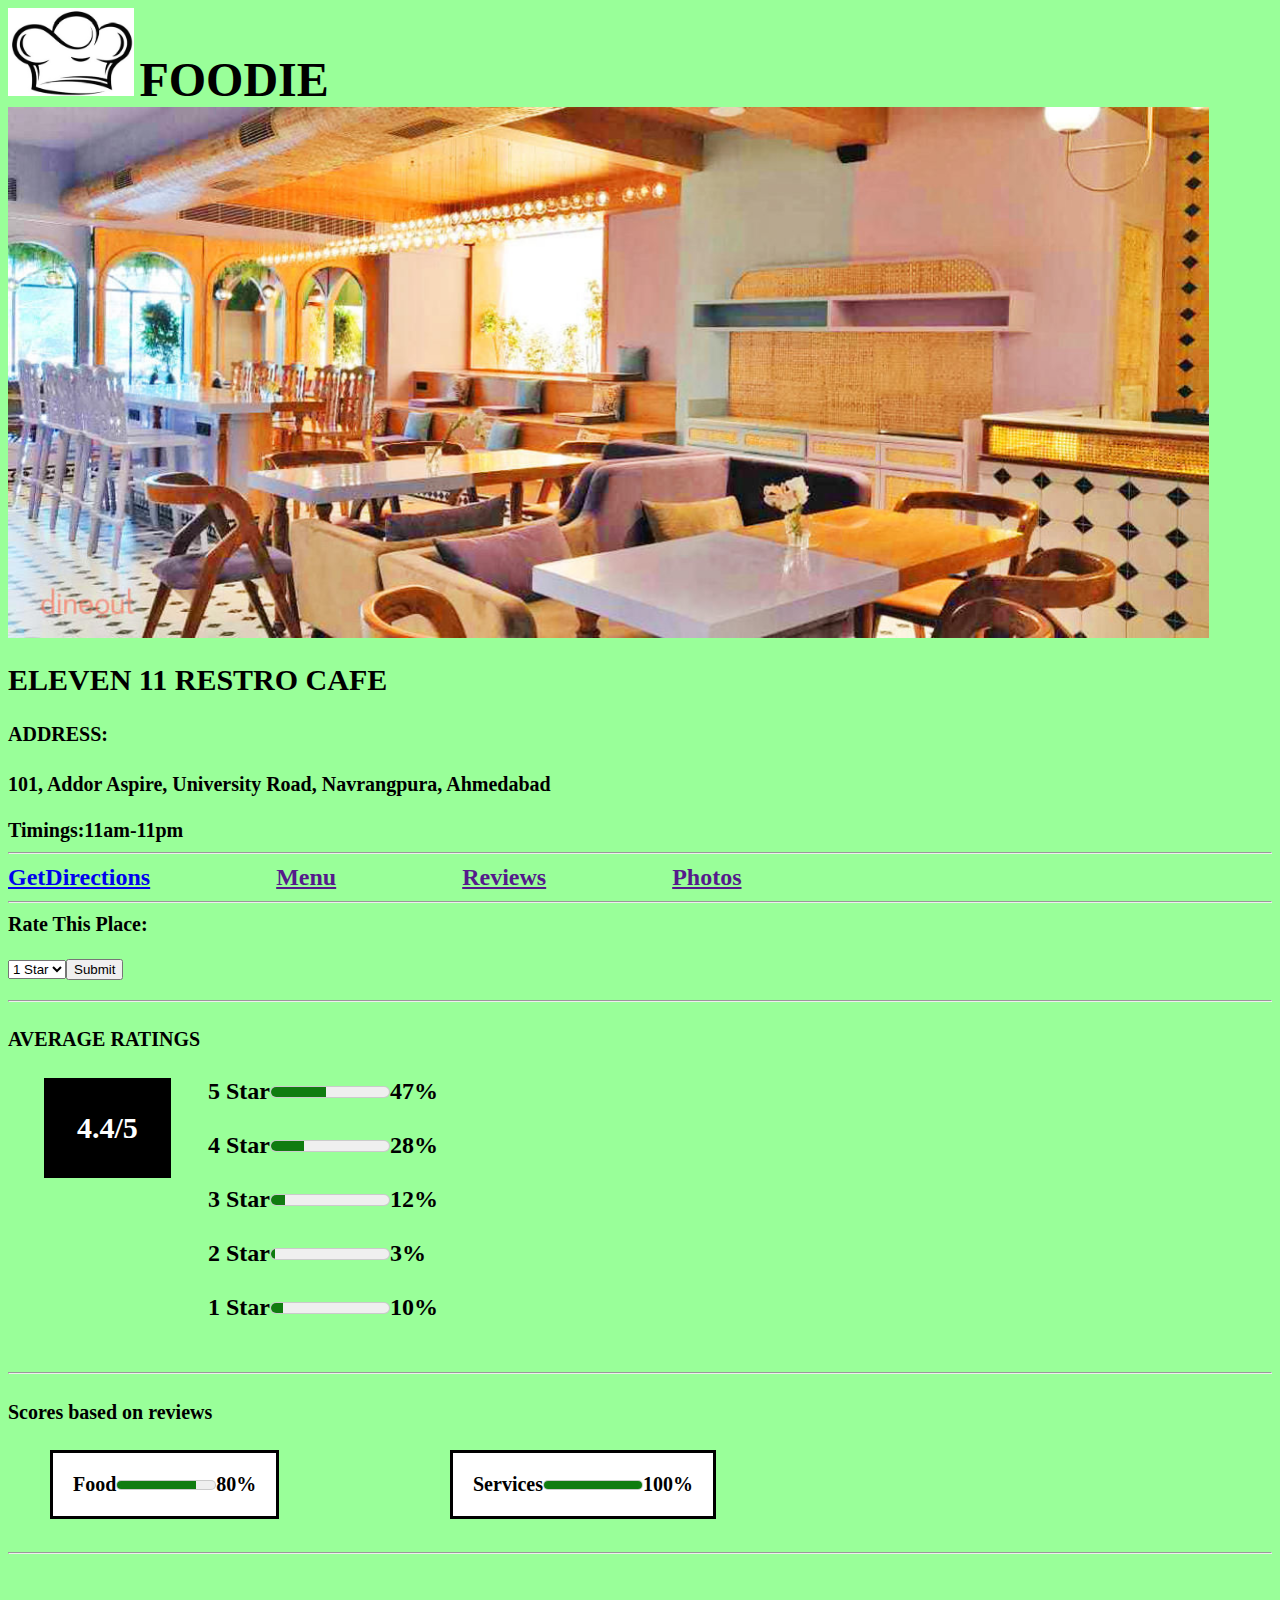
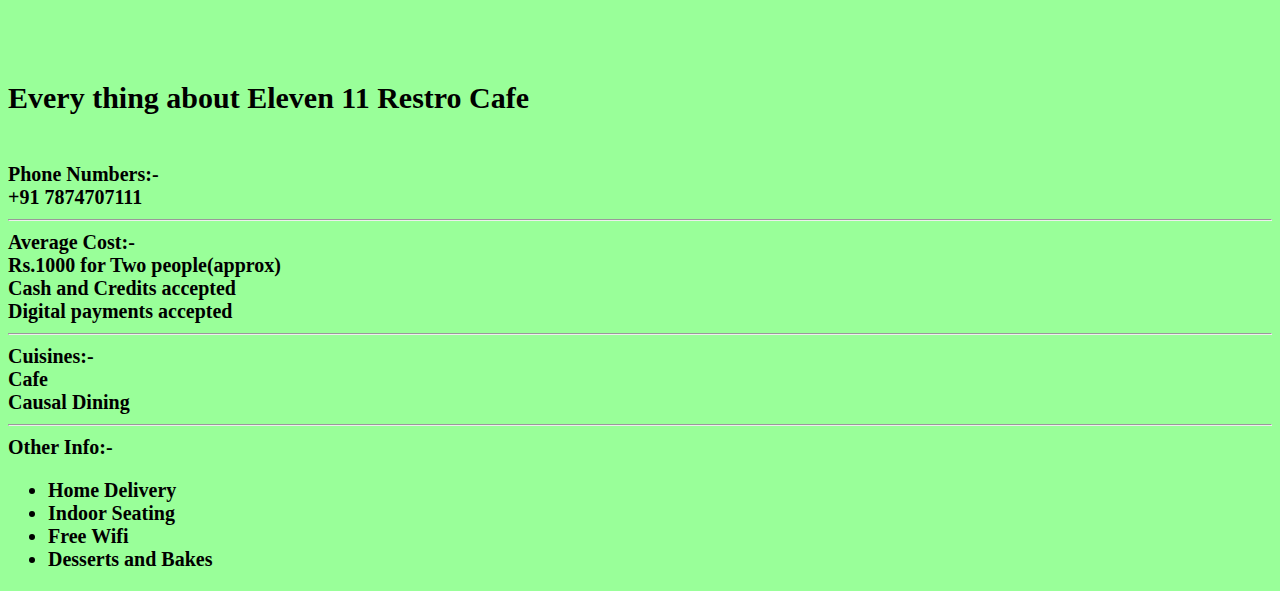
<file: 11restro.html>
<html>

	<head>

		<title>eleven 11 restro</title>
	
		<link rel="stylesheet" href="maincssfile.css">

	</head>

	<body bgcolor="#99FF99">

		<img src="cap.jpg" width="10%" height="10%">
		<font face="cooper" size="24">FOODIE</font>	
		<img src="11.jpg" width="95%" height="60%">							 <font face="cooper"><h2>ELEVEN 11 RESTRO CAFE</h2></font>
		<h4>ADDRESS:</h4>

		101, Addor Aspire, University Road, Navrangpura, Ahmedabad<br><br>
		Timings:11am-11pm<br>
		<hr>
		<nav>
		<a href="https://www.google.com/maps/place/Eleven+11+Restro+cafe/@23.035823,72.5028248,15z/data=!4m5!3m4!1s0x395e9bd487fa6133:0x515cb4c7a542bfb3!8m2!3d23.0386813!4d72.5108231">GetDirections</a>
		<a href="">Menu</a>
		<a href="">Reviews</a>
		<a href="">Photos</a>
		</nav>
		<hr>
		Rate This Place:<br><br>
		<form>
			<select name="select list">
			<option value="radio" name="rate" value="rate">1 Star
			<option value="radio" name="rate" value="rate">2 Star
			<option value="radio" name="rate" value="rate">3 Star
			<option value="radio" name="rate" value="rate">4 Star
			<option value="radio" name="rate" value="rate">5 Star
			<input type="submit" name="Submit" value="Submit">
		</form>
		<hr>
		<h4>AVERAGE RATINGS</h4>
		<dialog open class="rate1">4.4/5</dialog>
		<p>
		5 Star<meter value="47" max="100"></meter>47%<br><br>
		4 Star<meter value="28" max="100"></meter>28%<br><br>
		3 Star<meter value="12" max="100"></meter>12%<br><br>
		2 Star<meter value="3" max="100"></meter>3%<br><br>
		1 Star<meter value="10" max="100"></meter>10%<br><br>
		</p><hr>
		<h4>Scores based on reviews</h4>
		<dialog open class="rate2">Food<meter value="80" max="100"></meter>80%</dialog>
		<dialog open class="rate3">Services<meter value="100" max="100"></meter>100%</dialog><br><br><br><br><hr>
		<br><br><br><br>	
		
		<footer>
			<h2>Every thing about Eleven 11 Restro Cafe</h2><br>
			
			Phone Numbers:-<br>
			+91 7874707111<hr>
		
			Average Cost:-<br>
			Rs.1000 for Two people(approx)<br>
			Cash and Credits accepted<br>
			Digital payments accepted<hr>
		
			Cuisines:-<br>
			Cafe<br>                Causal Dining<hr>
			
			Other Info:-<br>
			<ul>	
				<li>Home Delivery</li>
				<li>Indoor Seating</li>
				<li>Free Wifi</li>
				<li>Desserts and Bakes</li>
			</ul>

		</footer>
	</body>

</html>
</file>
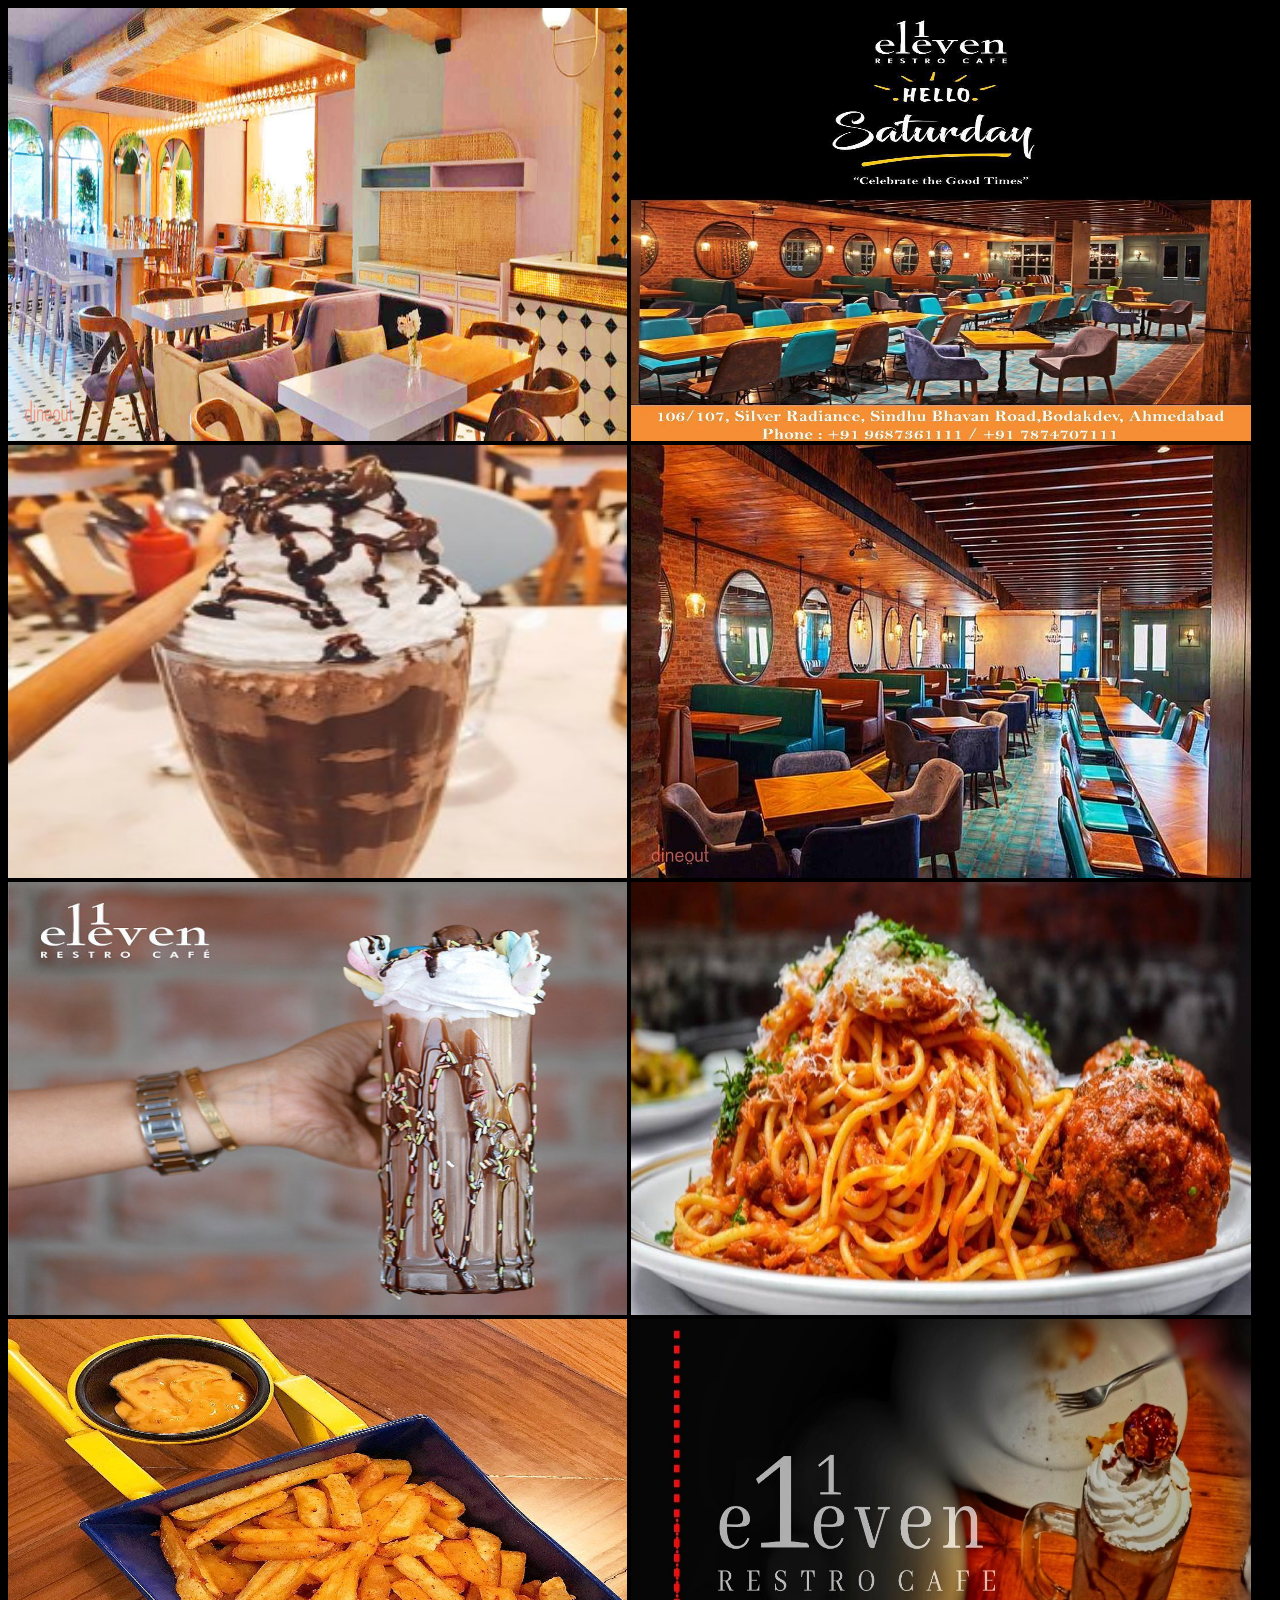
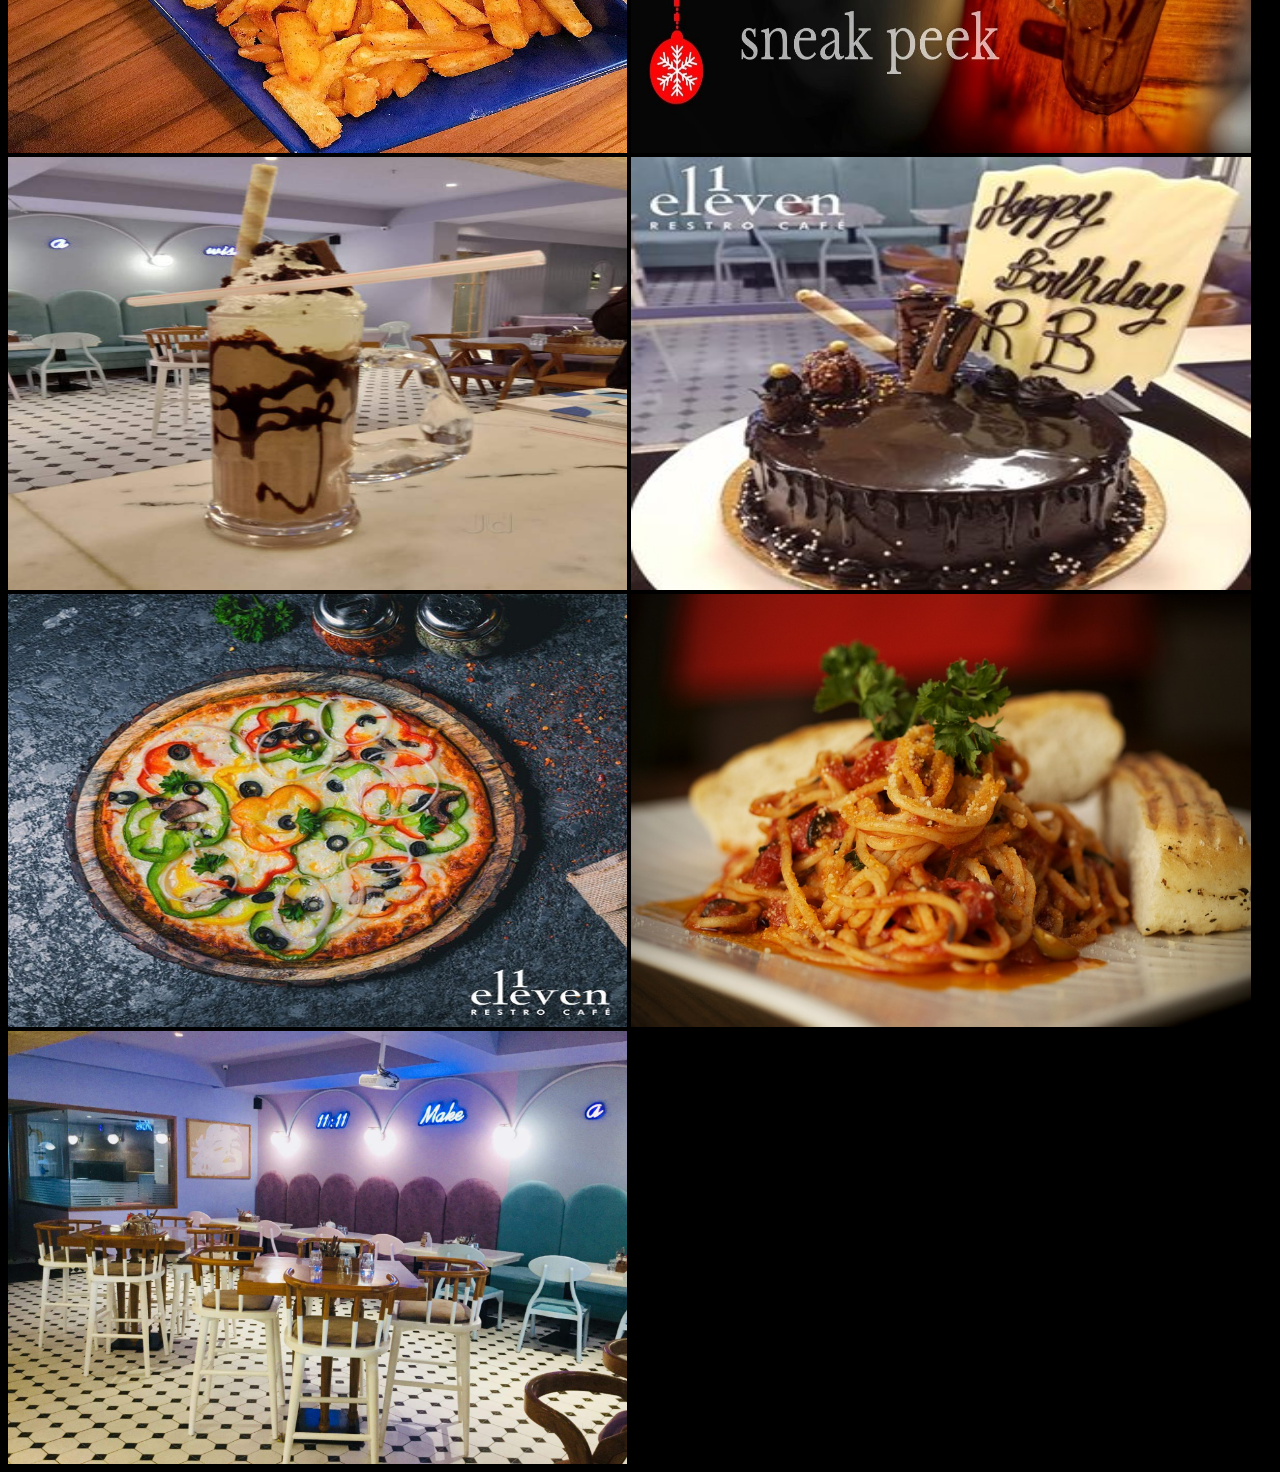
<file: 11restroimages.html>
<html>
	<head>
		<title>11 restro images</title>
	</head>
	<body bgcolor="black">
		<img src="11.jpg" width="49%" height="49%">
		<img src="11restro_1.jpg" width="49%" height="49%">
		<img src="11restro_2.jpg" width="49%" height="49%">
		<img src="11restro_3.jpg" width="49%" height="49%">
		<img src="11restro_11.jpg" width="49%" height="49%">
		<img src="11restro_5.jpg" width="49%" height="49%">
		<img src="11restro_6.jpg" width="49%" height="49%">
		<img src="11restro_7.jpg" width="49%" height="49%">
		<img src="11restro_8.jpg" width="49%" height="49%">
		<img src="11restro_9.jpg" width="49%" height="49%">
		<img src="11restro_10.jpg" width="49%" height="49%">
		<img src="11restro_4.jpg" width="49%" height="49%">
		<img src="11restro_12.jpg" width="49%" height="49%">
	</body>
</html>
</file>
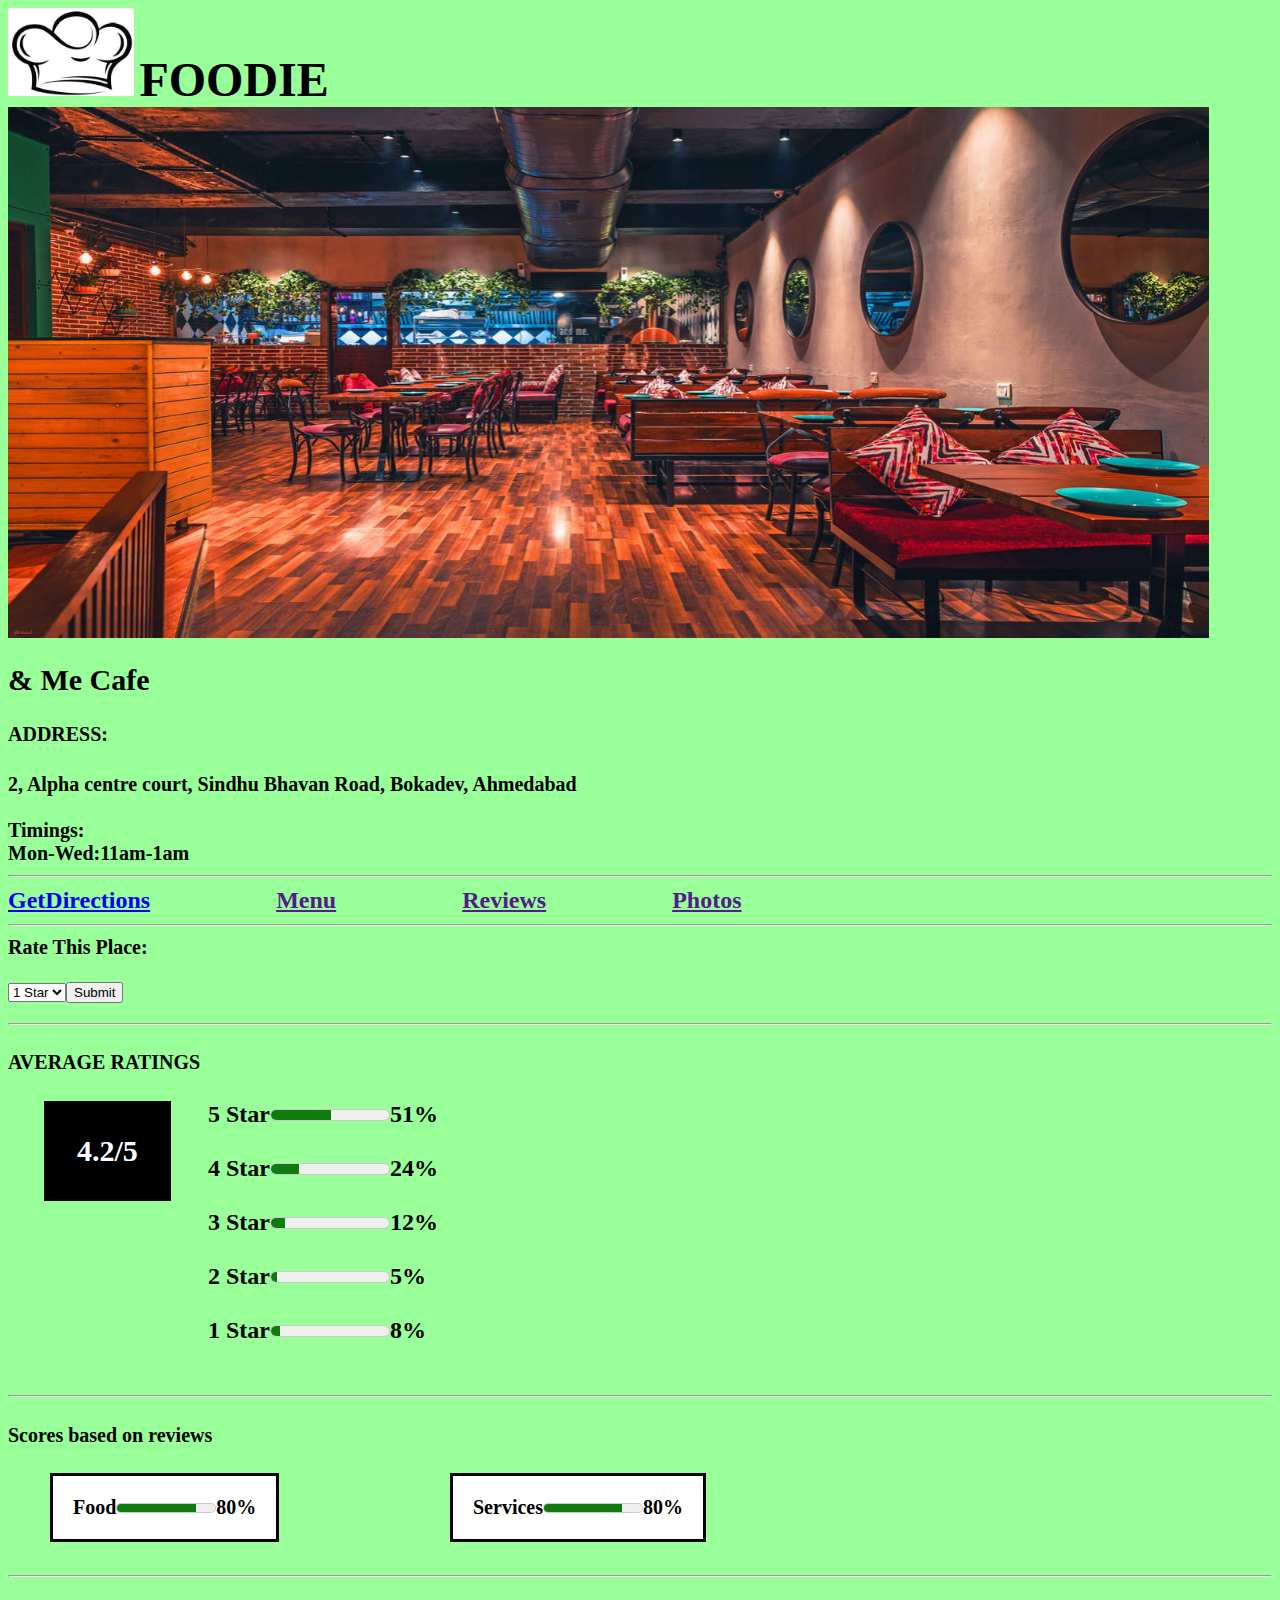
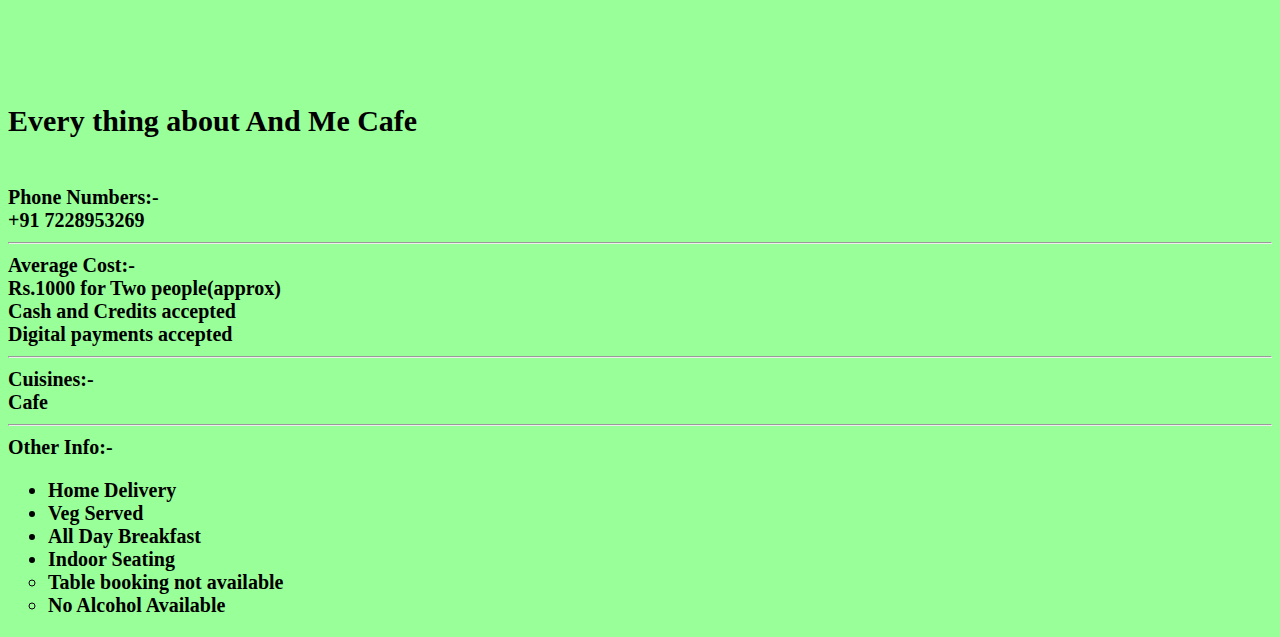
<file: andme.html>
<html>

	<head>

		<title>and me</title>
	
		<link rel="stylesheet" href="maincssfile.css">

	</head>

	<body bgcolor="#99FF99">

		<img src="cap.jpg" width="10%" height="10%">
		<font face="cooper" size="24">FOODIE</font>	
		<img src="andme12.jpg" width="95%" height="60%">							
		<font face="cooper"><h2>& Me Cafe</h2></font>
		<h4>ADDRESS:</h4>

		2, Alpha centre court, Sindhu Bhavan Road, Bokadev, Ahmedabad<br><br>
		Timings:<br>
		Mon-Wed:11am-1am<br>
		<hr>
		<nav>
		<a href="https://www.google.com/maps/place/And+Me+Cafe/@23.0397038,72.5060324,17z/data=!3m1!4b1!4m5!3m4!1s0x395e9bd7411c11f7:0x8a80697f4df68061!8m2!3d23.0396989!4d72.5082265">GetDirections</a>
		<a href="">Menu</a>
		<a href="">Reviews</a>
		<a href="">Photos</a>
		</nav>
		<hr>
		Rate This Place:<br><br>
		<form>
			<select name="select list">
			<option value="radio" name="rate" value="rate">1 Star
			<option value="radio" name="rate" value="rate">2 Star
			<option value="radio" name="rate" value="rate">3 Star
			<option value="radio" name="rate" value="rate">4 Star
			<option value="radio" name="rate" value="rate">5 Star
			<input type="submit" name="Submit" value="Submit">
		</form>
		<hr>
		<h4>AVERAGE RATINGS</h4>
		<dialog open class="rate1">4.2/5</dialog>
		<p>
		5 Star<meter value="51" max="100"></meter>51%<br><br>
		4 Star<meter value="24" max="100"></meter>24%<br><br>
		3 Star<meter value="12" max="100"></meter>12%<br><br>
		2 Star<meter value="5" max="100"></meter>5%<br><br>
		1 Star<meter value="8" max="100"></meter>8%<br><br>
		</p><hr>
		<h4>Scores based on reviews</h4>
		<dialog open class="rate2">Food<meter value="80" max="100"></meter>80%</dialog>
		<dialog open class="rate3">Services<meter value="80" max="100"></meter>80%</dialog><br><br><br><br><hr>
		<br><br><br><br>	
		
		<footer>
			<h2>Every thing about And Me Cafe</h2><br>
			
			Phone Numbers:-<br>
			+91 7228953269<hr>
		
			Average Cost:-<br>
			Rs.1000 for Two people(approx)<br>
			Cash and Credits accepted<br>
			Digital payments accepted<hr>
		
			Cuisines:-<br>
			Cafe<hr>        

			Other Info:-<br>
			<ul>	
				<li>Home Delivery</li>
				<li>Veg Served</li>
				<li>All Day Breakfast</li>
				<li>Indoor Seating</li>
				<li type="circle">Table booking not available</li>
				<li type="circle">No Alcohol Available</li>
			</ul>

		</footer>
	</body>

</html>
</file>
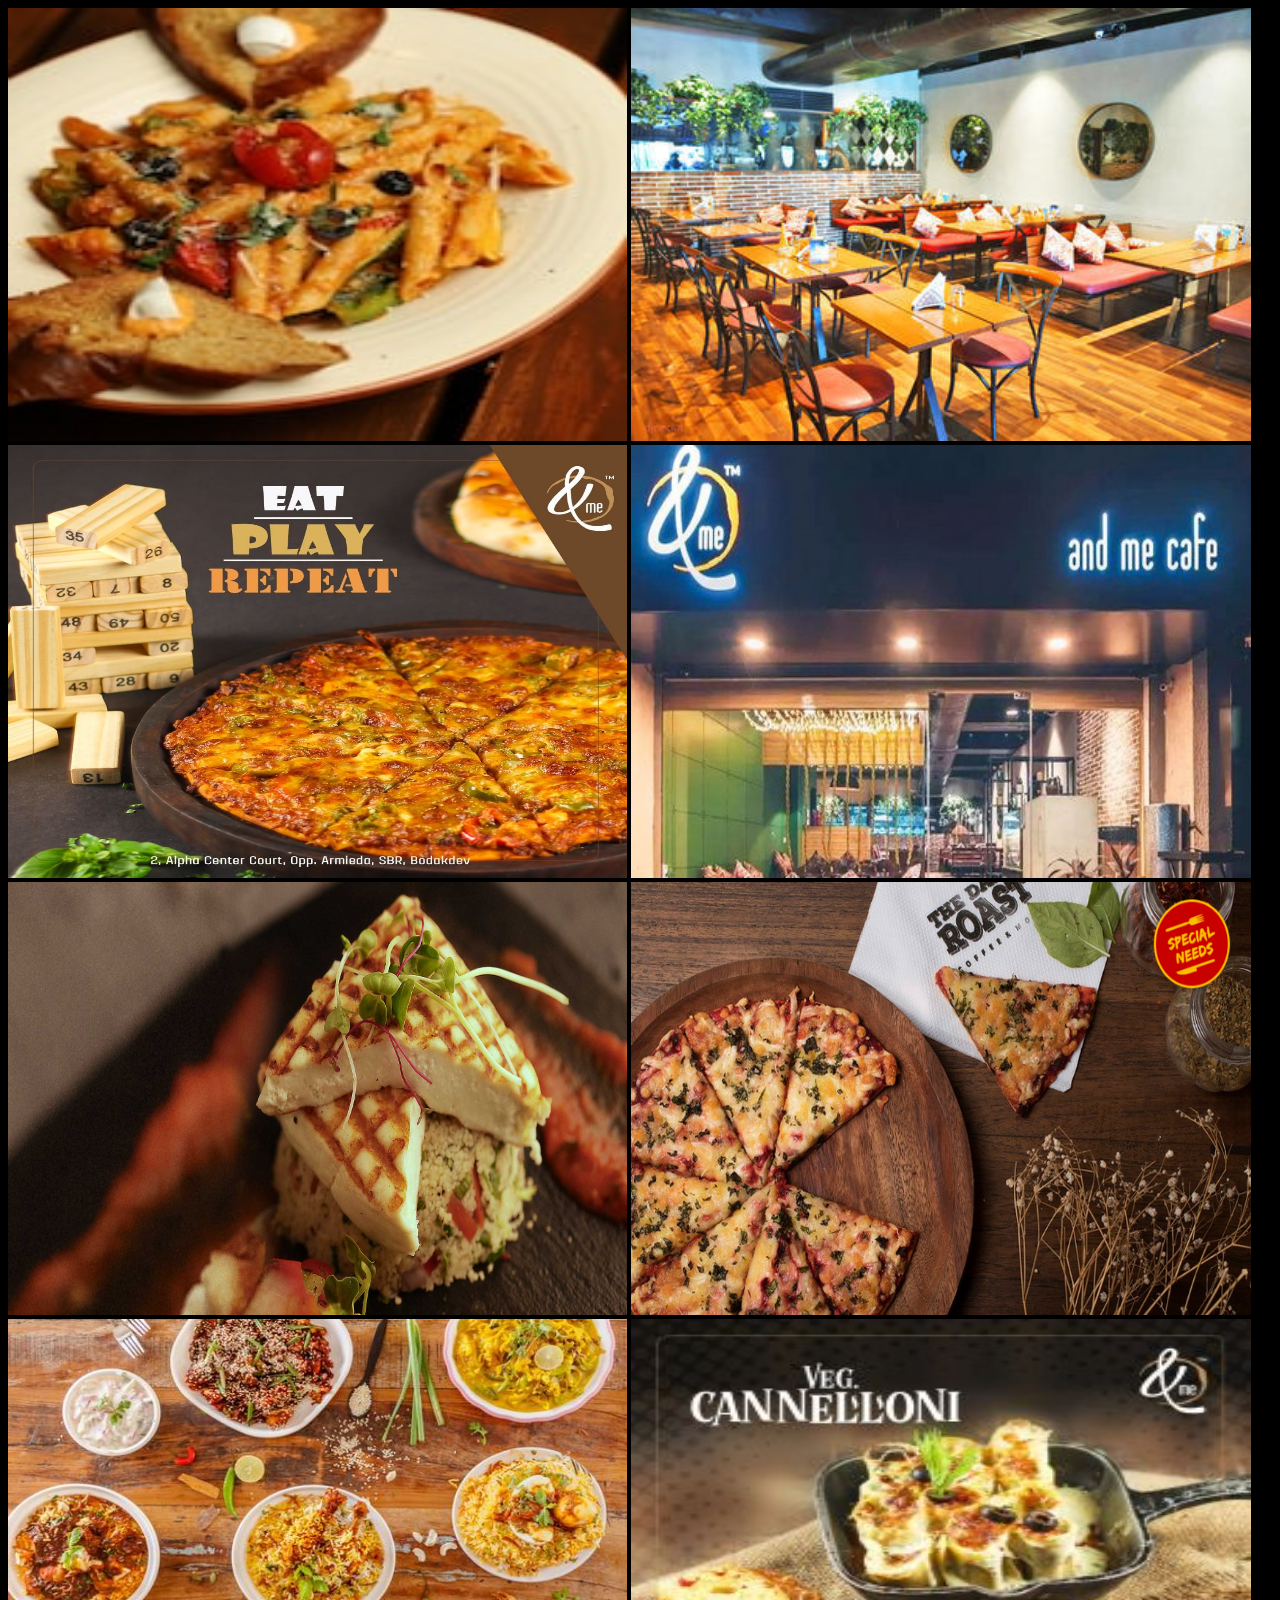
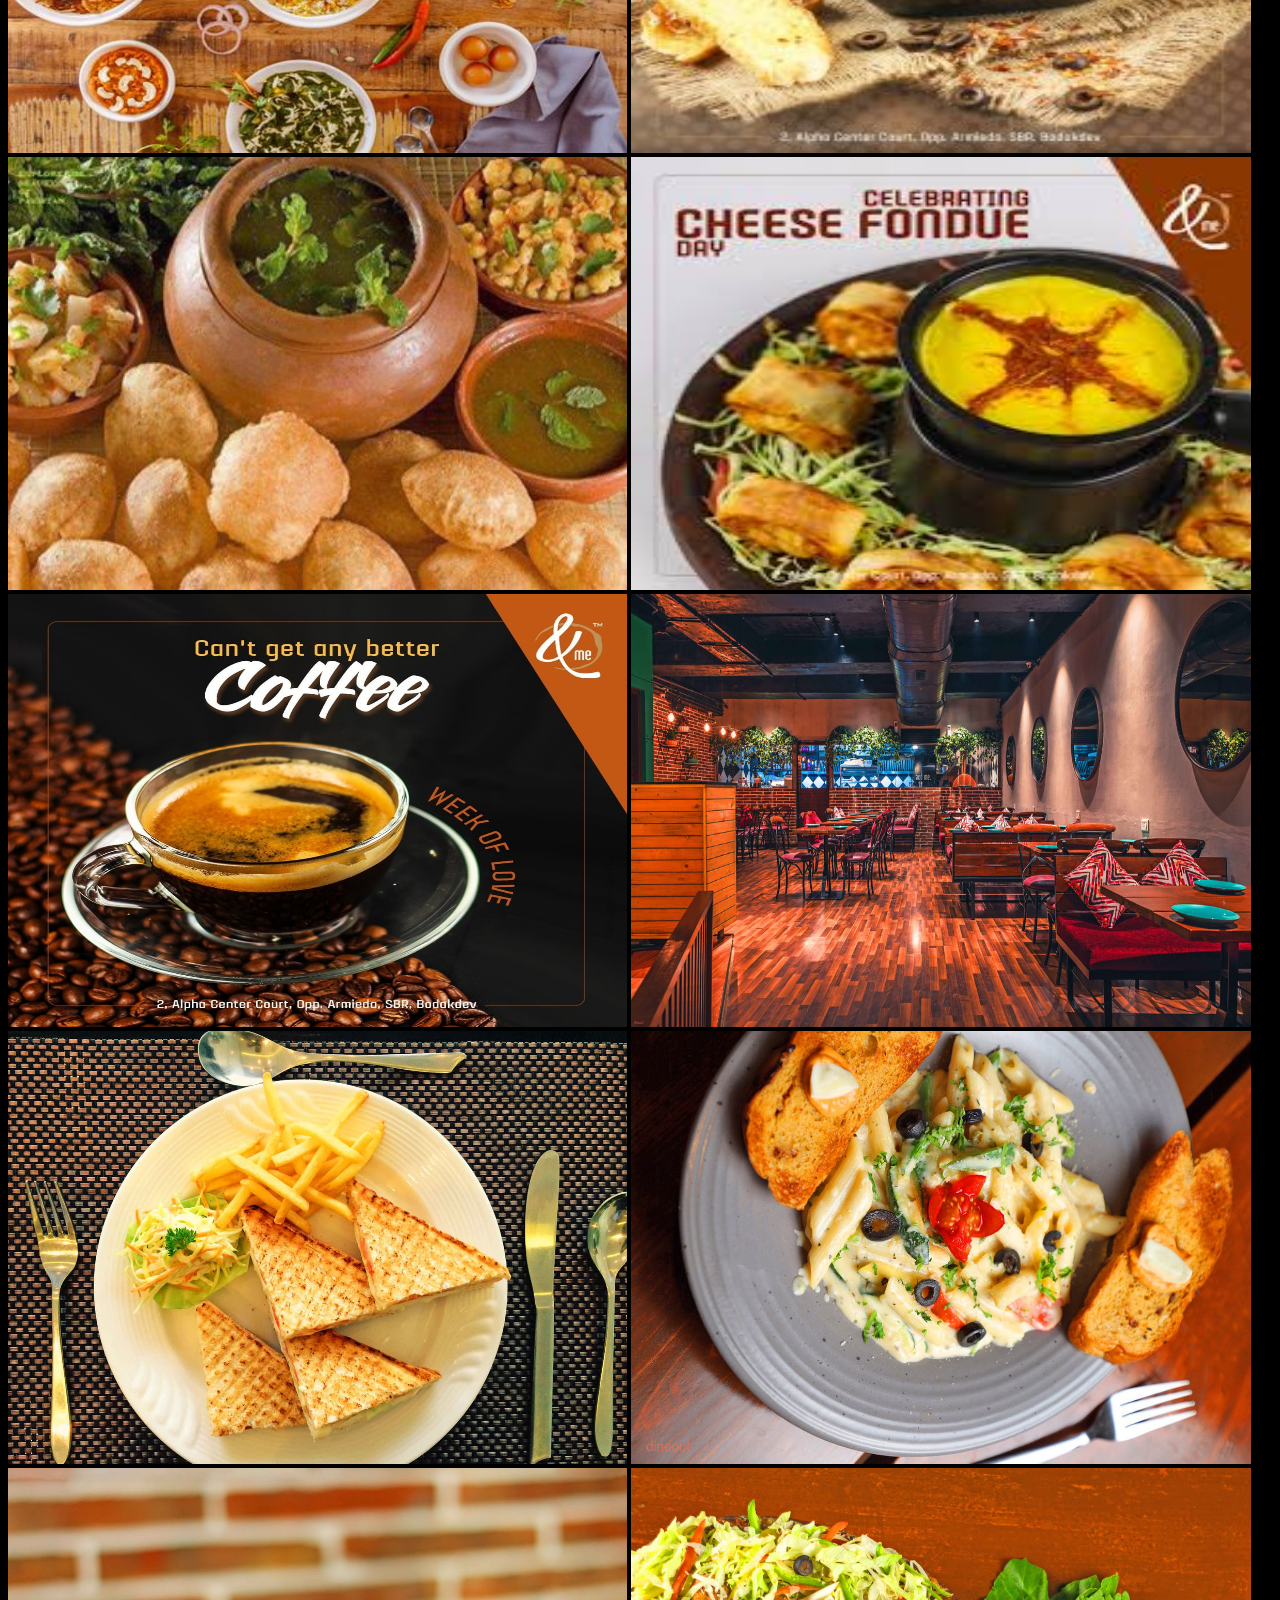
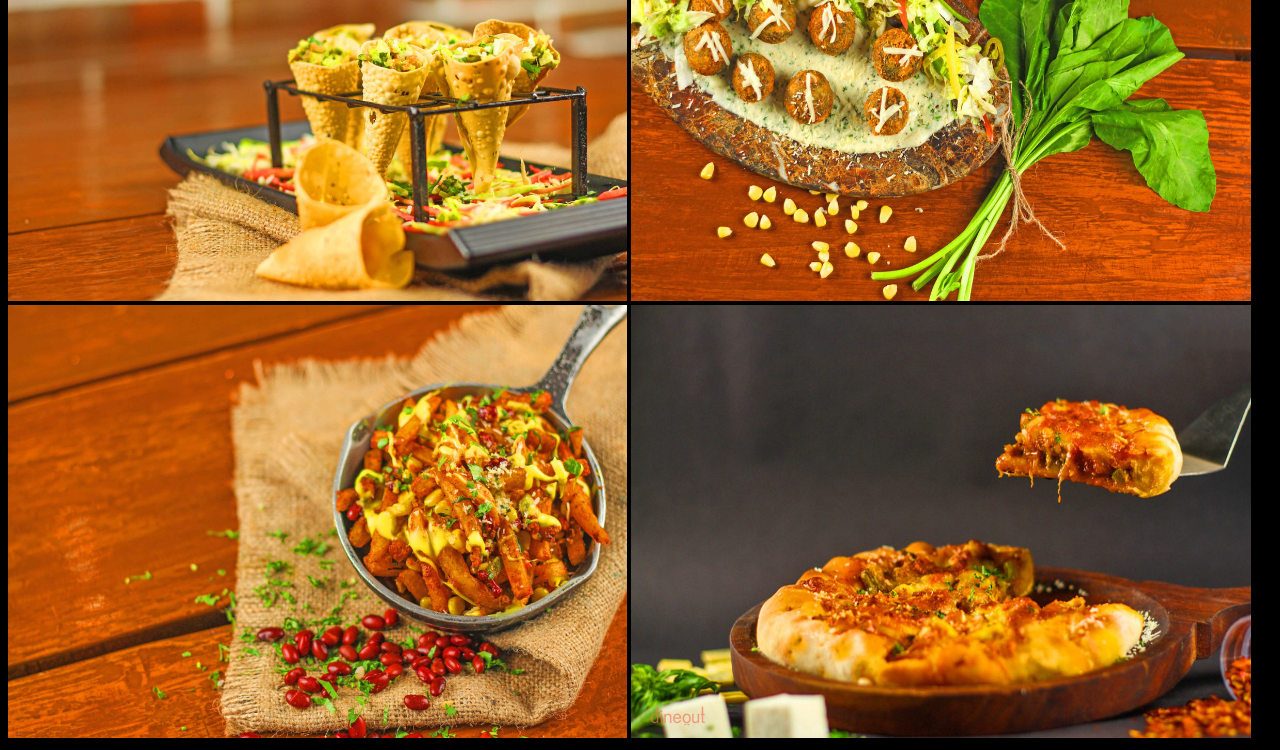
<file: andmeimages.html>
<html>
	<head>
		<title>and me images</title>
	</head>
	<body bgcolor="black">
		<img src="andme1.jpg" width="49%" height="49%">
		<img src="andme2.jpg" width="49%" height="49%">
		<img src="andme3.jpg" width="49%" height="49%">
		<img src="andme4.jpg" width="49%" height="49%">
		<img src="andme5.jpg" width="49%" height="49%">
		<img src="andme6.png" width="49%" height="49%">
		<img src="andme7.jpeg" width="49%" height="49%">
		<img src="andme8.jpg" width="49%" height="49%">
		<img src="andme9.jpg" width="49%" height="49%">
		<img src="andme10.jpg" width="49%" height="49%">
		<img src="andme11.jpg" width="49%" height="49%">
		<img src="andme12.jpg" width="49%" height="49%">
		<img src="andme13.jpg" width="49%" height="49%">
		<img src="andme14.jpg" width="49%" height="49%">
		<img src="andme15.jpg" width="49%" height="49%">
		<img src="andme16.jpg" width="49%" height="49%">
		<img src="andme17.jpg" width="49%" height="49%">
		<img src="andme18.jpg" width="49%" height="49%">
	</body>
</html>
</file>
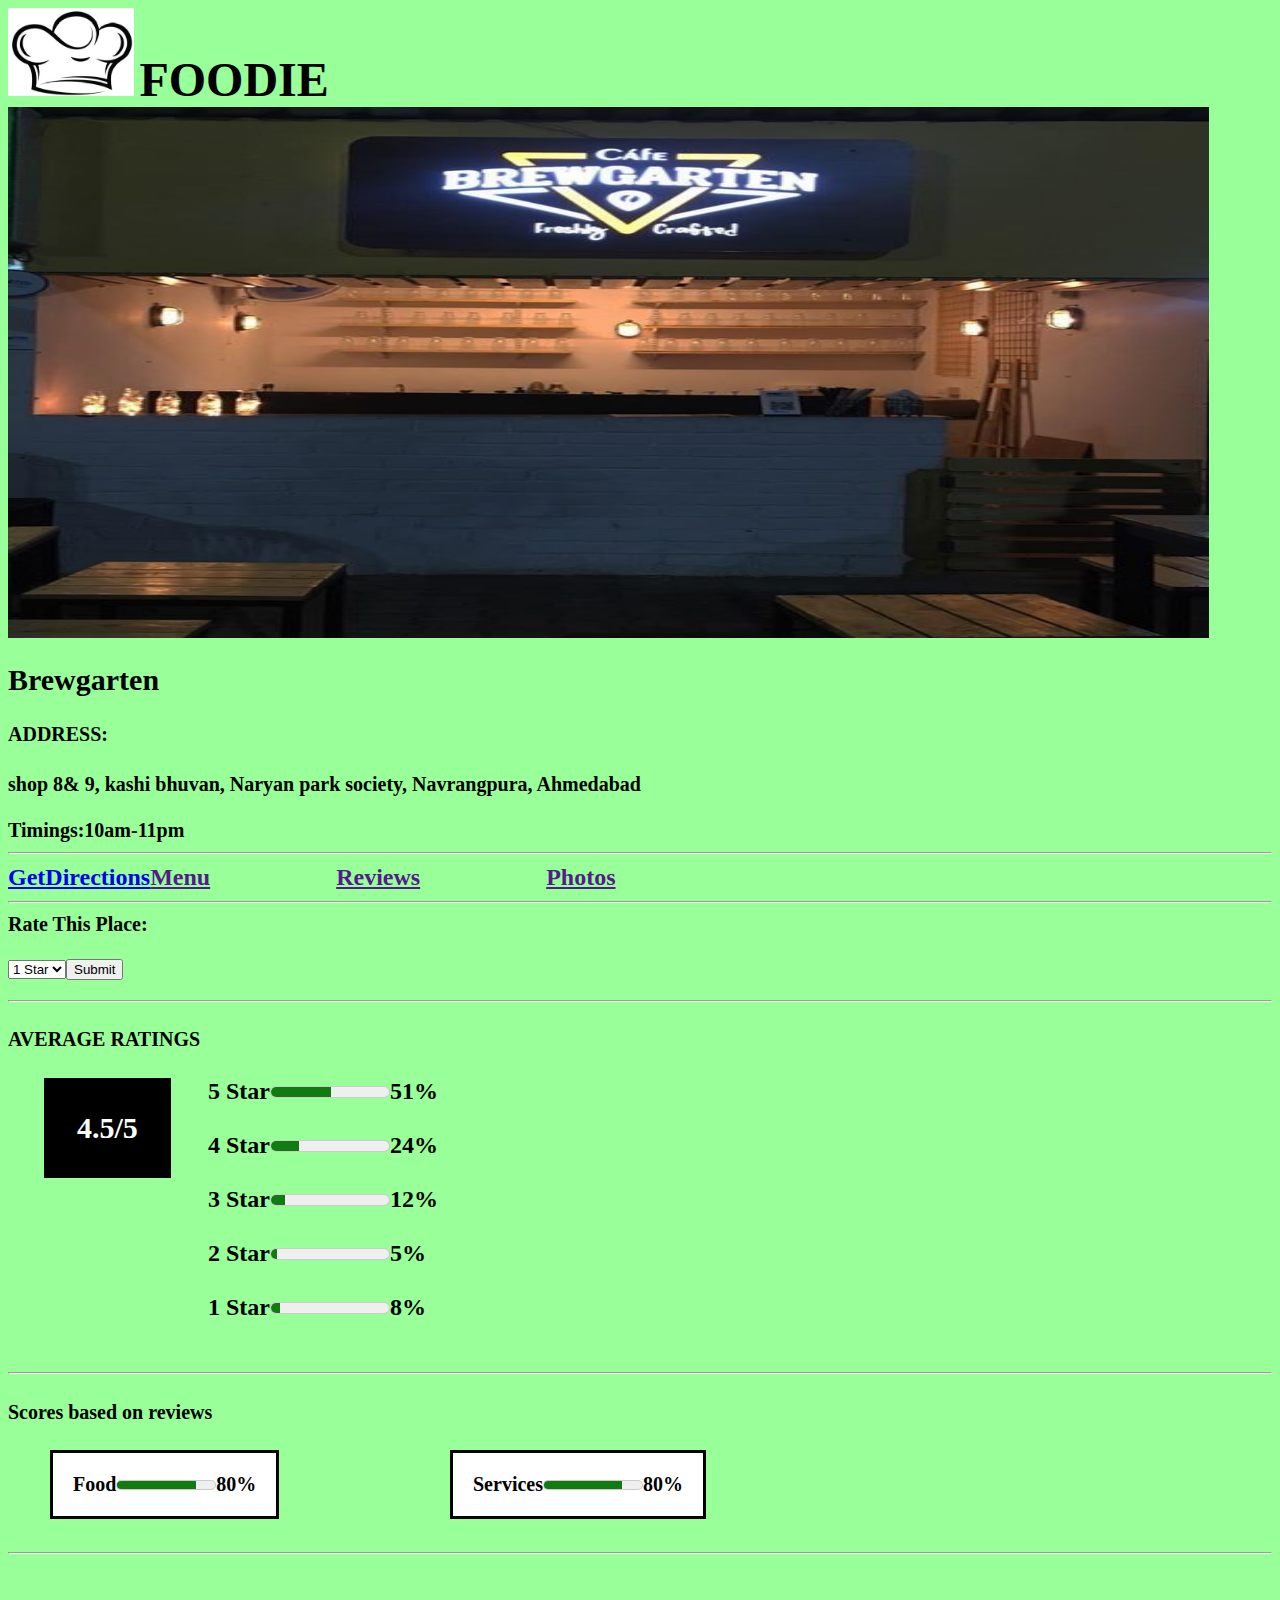
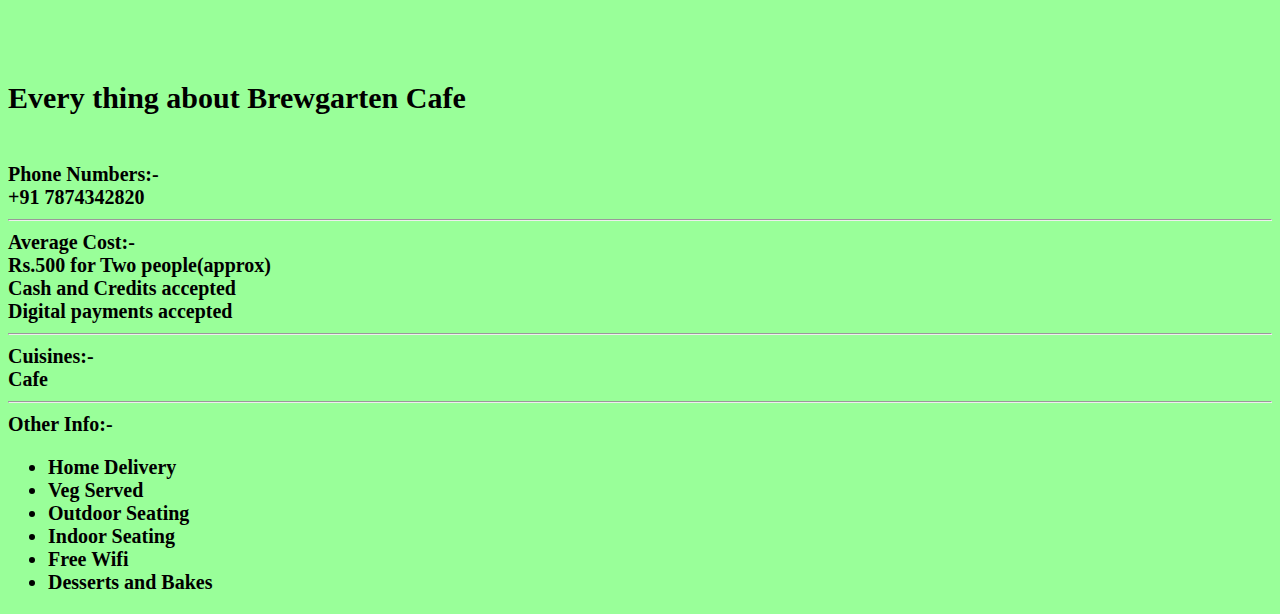
<file: brew.html>
<html>

	<head>

		<title>Brewgarten</title>
	
		<link rel="stylesheet" href="maincssfile.css">

	</head>

	<body bgcolor="#99FF99">

		<img src="cap.jpg" width="10%" height="10%">
		<font face="cooper" size="24">FOODIE</font>
	                                                                                                                                    
		<img src="brew15.jpg" width="95%" height="60%">							 
		<font face="cooper"><h2>Brewgarten</h2></font>
		<h4>ADDRESS:</h4>

		shop 8& 9, kashi bhuvan, Naryan park society, Navrangpura, Ahmedabad<br><br>
		Timings:10am-11pm<br>
		<hr>
		<nav>
		<a href="https://www.google.com/maps/place/Brewgarten/@23.0356298,72.552458,17z/data=!3m1!4b1!4m5!3m4!1s0x395e85fdcb227741:0x7e43d34d6df60d69!8m2!3d23.0356249!4d72.5546521">GetDirections</a><a href="">Menu</a>
		<a href="">Reviews</a>
		<a href="">Photos</a>
		</nav>
		<hr>
		Rate This Place:<br><br>
		<form>
			<select name="select list">
			<option value="radio" name="rate" value="rate">1 Star
			<option value="radio" name="rate" value="rate">2 Star
			<option value="radio" name="rate" value="rate">3 Star
			<option value="radio" name="rate" value="rate">4 Star
			<option value="radio" name="rate" value="rate">5 Star
			<input type="submit" name="Submit" value="Submit">
		</form>
		<hr>
		<h4>AVERAGE RATINGS</h4>
		<dialog open class="rate1">4.5/5</dialog>
		<p>
		5 Star<meter value="51" max="100"></meter>51%<br><br>
		4 Star<meter value="24" max="100"></meter>24%<br><br>
		3 Star<meter value="12" max="100"></meter>12%<br><br>
		2 Star<meter value="5" max="100"></meter>5%<br><br>
		1 Star<meter value="8" max="100"></meter>8%<br><br>
		</p><hr>
		<h4>Scores based on reviews</h4>
		<dialog open class="rate2">Food<meter value="80" max="100"></meter>80%</dialog>
		<dialog open class="rate3">Services<meter value="80" max="100"></meter>80%</dialog><br><br><br><br><hr>
		<br><br><br><br>	
		
		<footer>
			<h2>Every thing about Brewgarten Cafe</h2><br>
			
			Phone Numbers:-<br>
			+91 7874342820<hr>
		
			Average Cost:-<br>
			Rs.500 for Two people(approx)<br>
			Cash and Credits accepted<br>
			Digital payments accepted<hr>
		
			Cuisines:-<br>
			Cafe<hr>
			
			Other Info:-<br>
			<ul>	
				<li>Home Delivery</li>
				<li>Veg Served</li>
				<li>Outdoor Seating</li>
				<li>Indoor Seating</li>
				<li>Free Wifi</li>
				<li>Desserts and Bakes</li>
			</ul>

		</footer>
	</body>

</html>
</file>
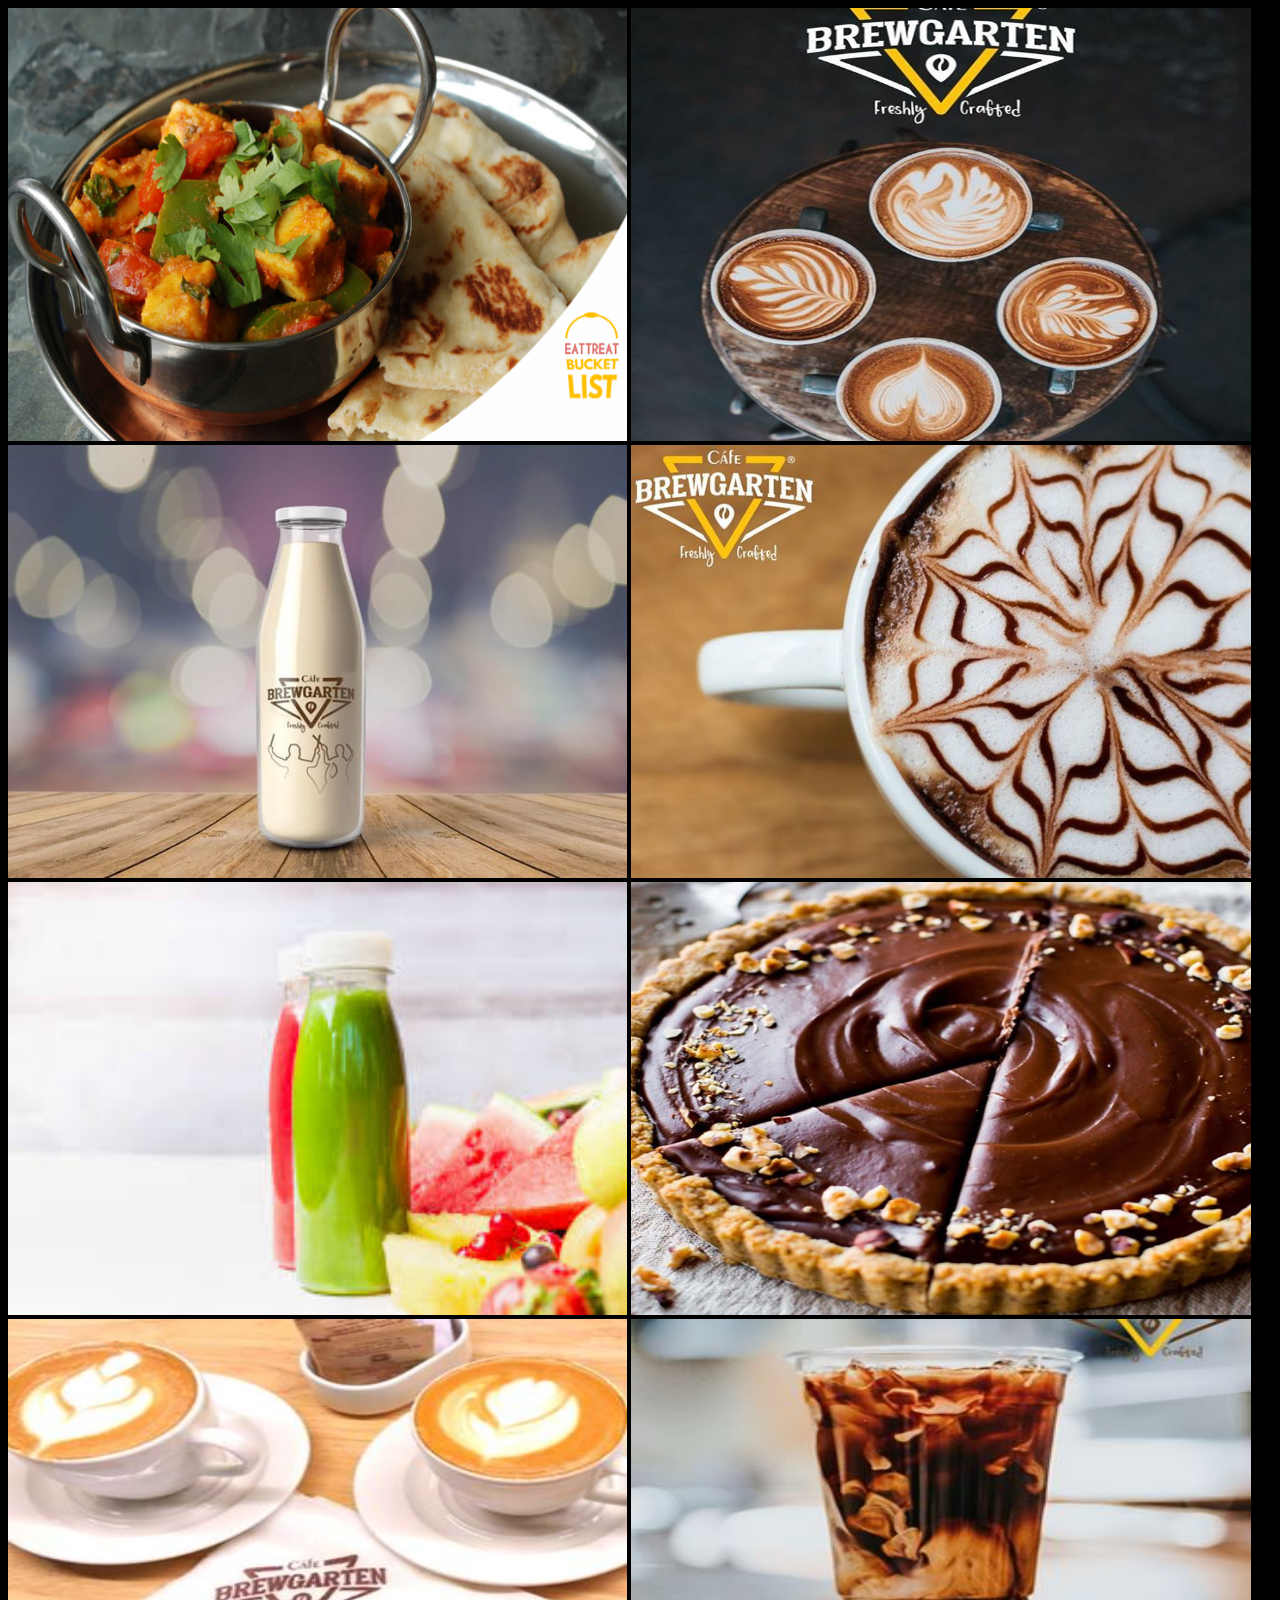
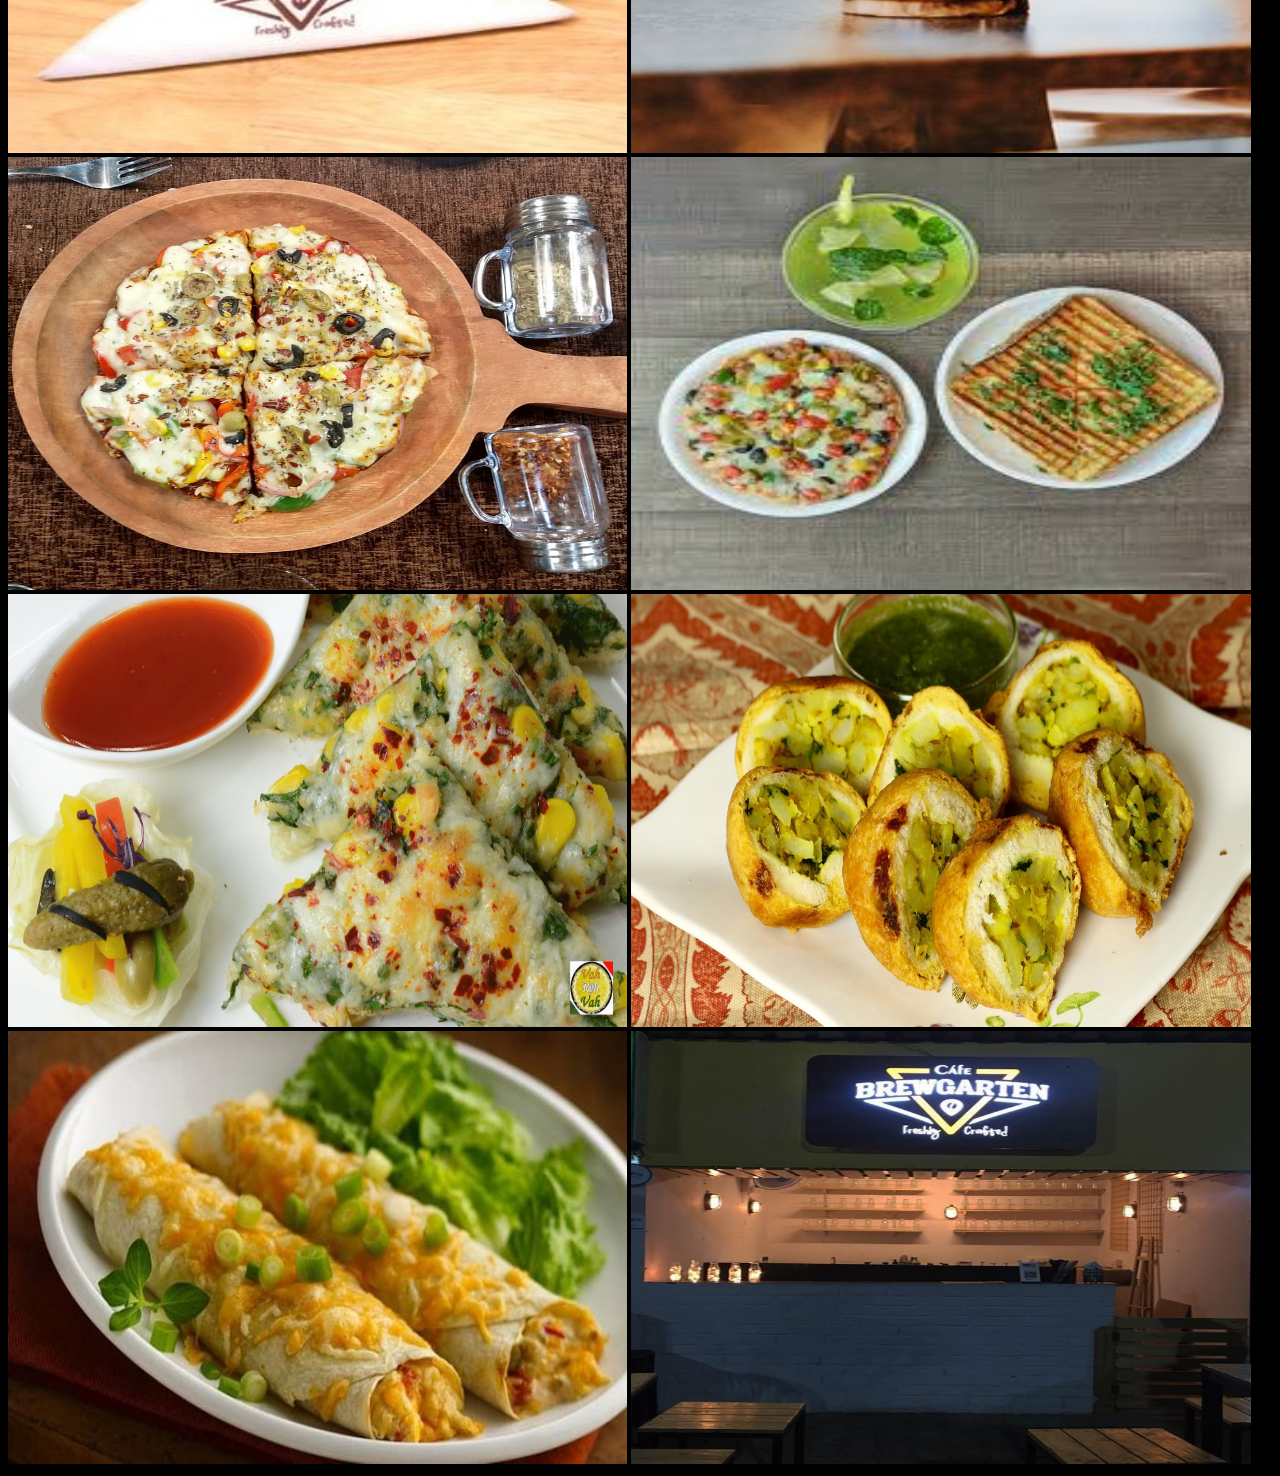
<file: brewimages.html>
<html>
	<head>
		<title>unlocked images</title>
	</head>
	<body bgcolor="black">
		<img src="brew1.png" width="49%" height="49%">
		<img src="brew2.jpg" width="49%" height="49%">
		<img src="brew3.jpg" width="49%" height="49%">
		<img src="brew4.jpg" width="49%" height="49%">
		<img src="brew5.jpg" width="49%" height="49%">
		<img src="brew6.jpg" width="49%" height="49%">
		<img src="brew7.jpg" width="49%" height="49%">
		<img src="brew8.jpg" width="49%" height="49%">
		<img src="brew9.jpg" width="49%" height="49%">
		<img src="brew10.jpg" width="49%" height="49%">
		<img src="brew11.jpg" width="49%" height="49%">
		<img src="brew13.jpg" width="49%" height="49%">
		<img src="brew14.jpg" width="49%" height="49%">
		<img src="brew15.jpg" width="49%" height="49%">
	</body>
</html>
</file>
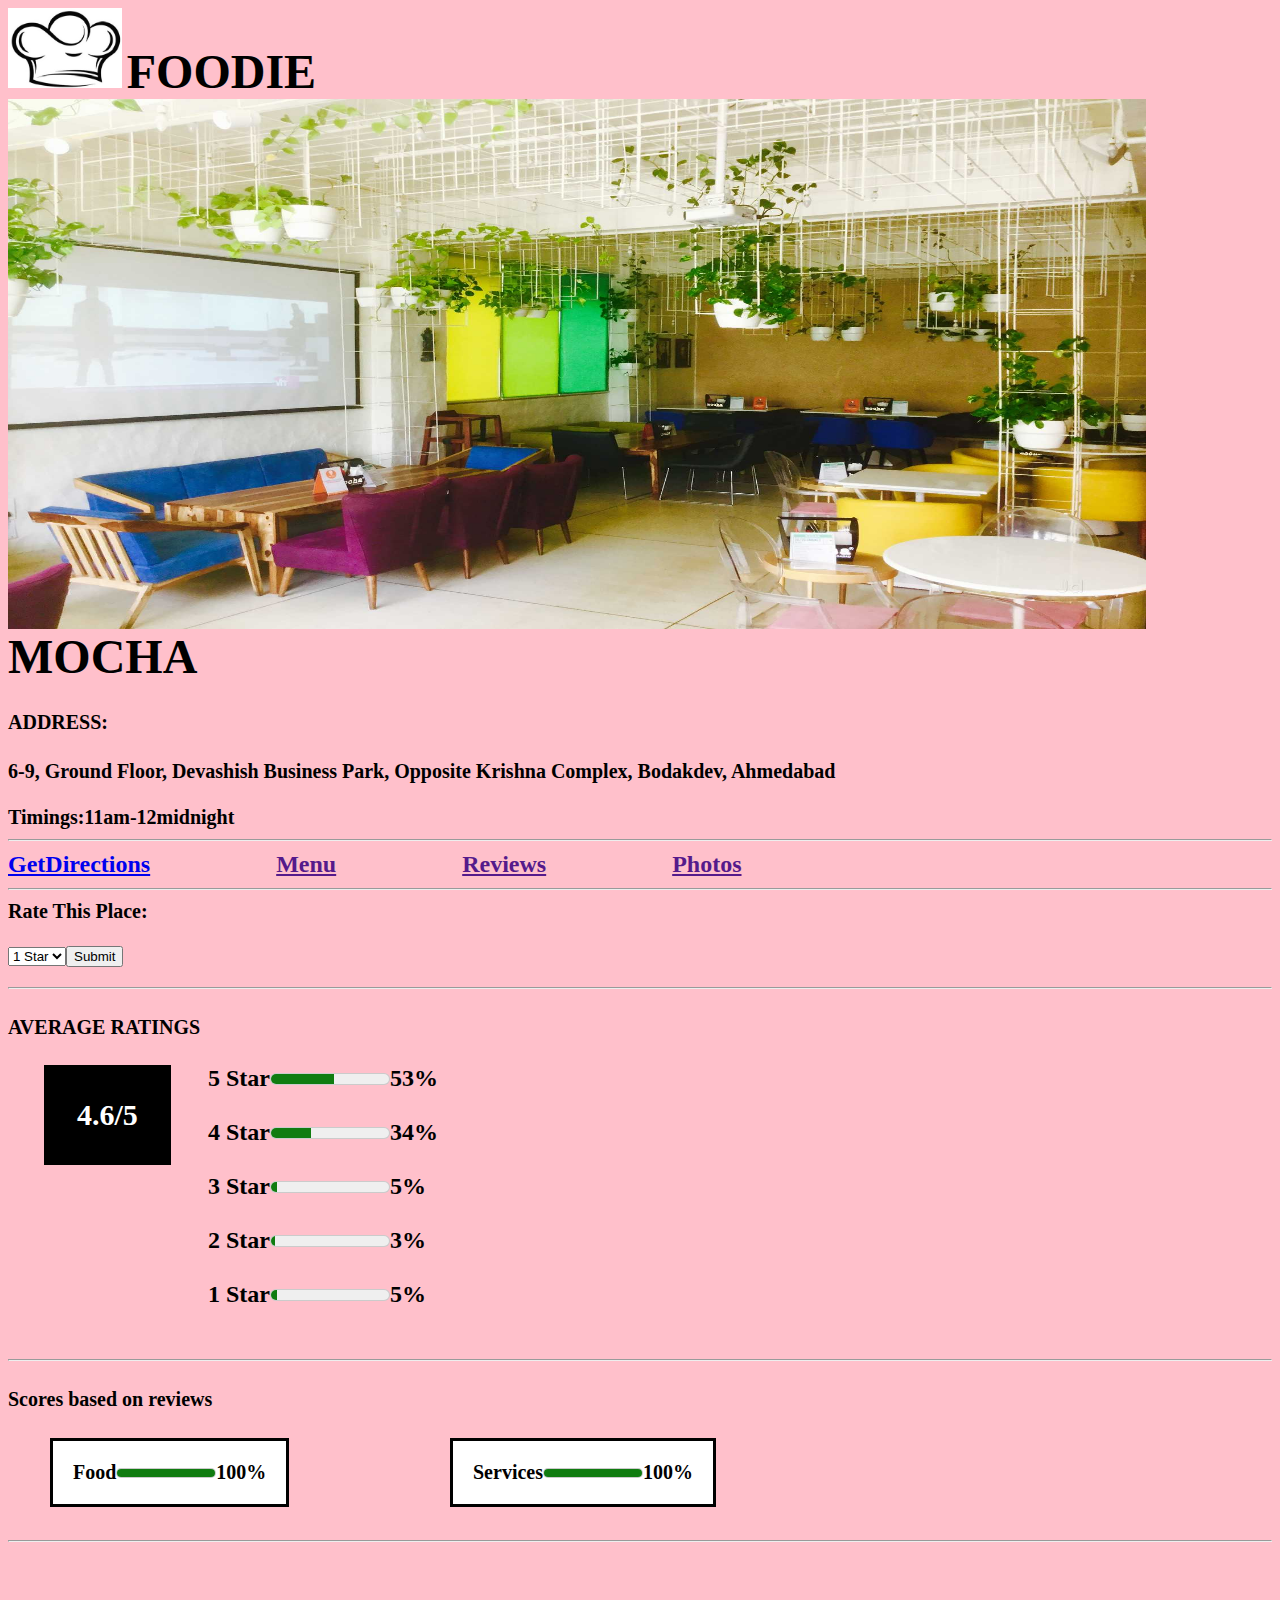
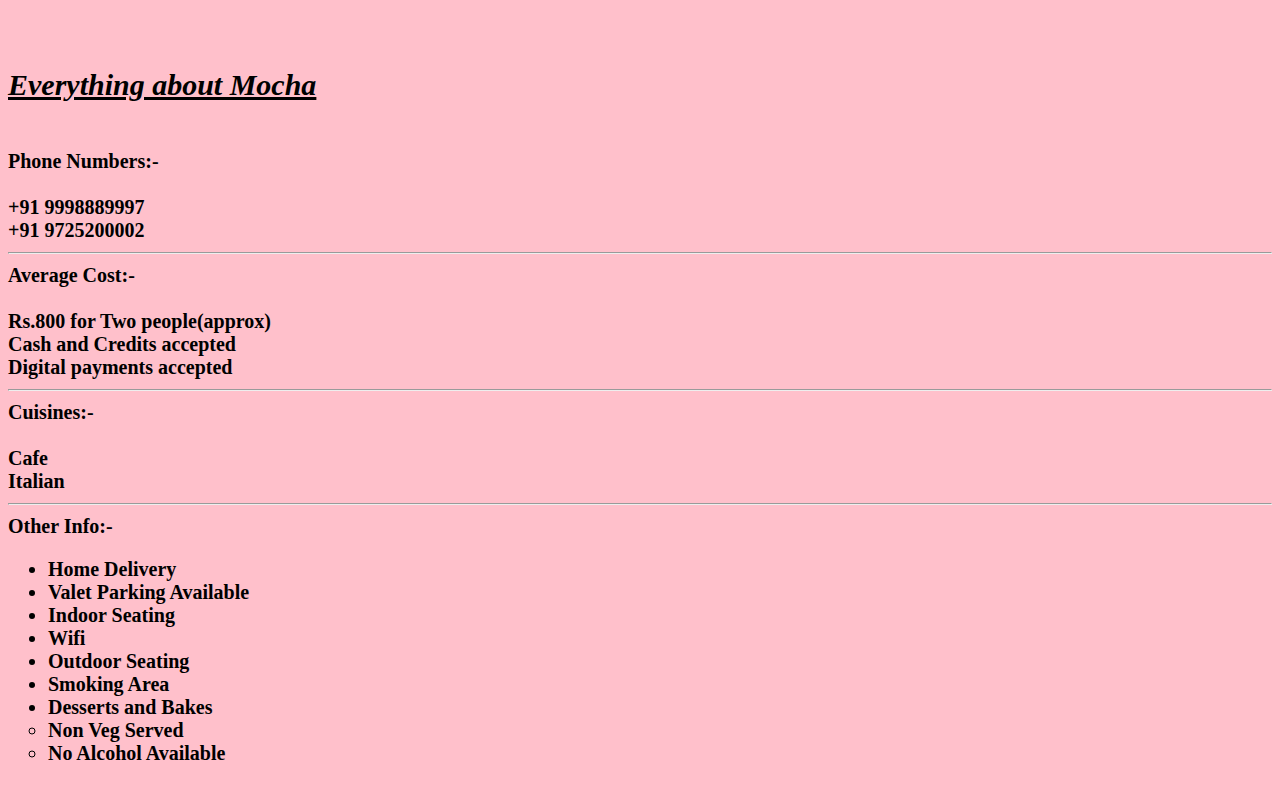
<file: mocha.html>
<html>

	<head>

		<title>Mocha</title>
	
		<link rel="stylesheet" href="maincssfile.css">

	</head>

	<body bgcolor="pink">

		<img src="cap.jpg" width="9%" height="9%">
		<font face="cooper" size="24">FOODIE</font>	
		<img src="mocha3.jpg" width="90%" height="60%"> <font face="cooper" size="24">MOCHA</font>
		<h4>ADDRESS:</h4>

		6-9, Ground Floor, Devashish Business Park, Opposite Krishna Complex, Bodakdev, Ahmedabad<br><br>
		Timings:11am-12midnight<br>
		<hr>
		<nav>
		<a href="https://www.google.com/maps/place/Cafe+Mocha/@23.0323146,72.5118135,17z/data=!4m5!3m4!1s0x395e9b37cd75c63d:0xf60463b785613cd1!8m2!3d23.0323442!4d72.5112985">GetDirections</font></a>
		<a href="">Menu</font></a>
		<a href="">Reviews</font></a>
		<a href="">Photos</font></a>
		</nav>
		<hr>
		Rate This Place:<br><br>
		<form>
			<select name="select list">
			<option value="radio" name="rate" value="rate">1 Star
			<option value="radio" name="rate" value="rate">2 Star
			<option value="radio" name="rate" value="rate">3 Star
			<option value="radio" name="rate" value="rate">4 Star
			<option value="radio" name="rate" value="rate">5 Star
			<input type="submit" name="Submit" value="Submit">
		</form>
		<hr>
		<h4>AVERAGE RATINGS</h4>
		<dialog open class="rate1">4.6/5</dialog>
		<p>
		5 Star<meter value="53" max="100"></meter>53%<br><br>
		4 Star<meter value="34" max="100"></meter>34%<br><br>
		3 Star<meter value="5" max="100"></meter>5%<br><br>
		2 Star<meter value="3" max="100"></meter>3%<br><br>
		1 Star<meter value="5" max="100"></meter>5%<br><br>
		</p><hr>
		<h4>Scores based on reviews</h4>
		<dialog open class="rate2">Food<meter value="100" max="100"></meter>100%</dialog>
		<dialog open class="rate3">Services<meter value="100" max="100"></meter>100%</dialog><br><br><br><br><hr>
		<br><br><br><br>	
		
		<footer>
			<h2><u><b><i>Everything about Mocha</i></b></u></h2><br>
			
			Phone Numbers:-<br><br>
			+91 9998889997<br>
			+91 9725200002<hr>
		
			Average Cost:-<br><br>
			Rs.800 for Two people(approx)<br>
			Cash and Credits accepted<br>
			Digital payments accepted<hr>
		
			Cuisines:-<br><br>
			Cafe<br>                Italian<hr>
			
			Other Info:-<br>
			<ul>	
				<li>Home Delivery</li>
				<li>Valet Parking Available</li>
				<li>Indoor Seating</li>
				<li>Wifi</li>
				<li>Outdoor Seating</li>
				<li>Smoking Area</li>
				<li>Desserts and Bakes</li>
				<li type="circle">Non Veg Served</li>
				<li type="circle">No Alcohol Available</li>
			</ul>

		</footer>
	</body>

</html>
</file>
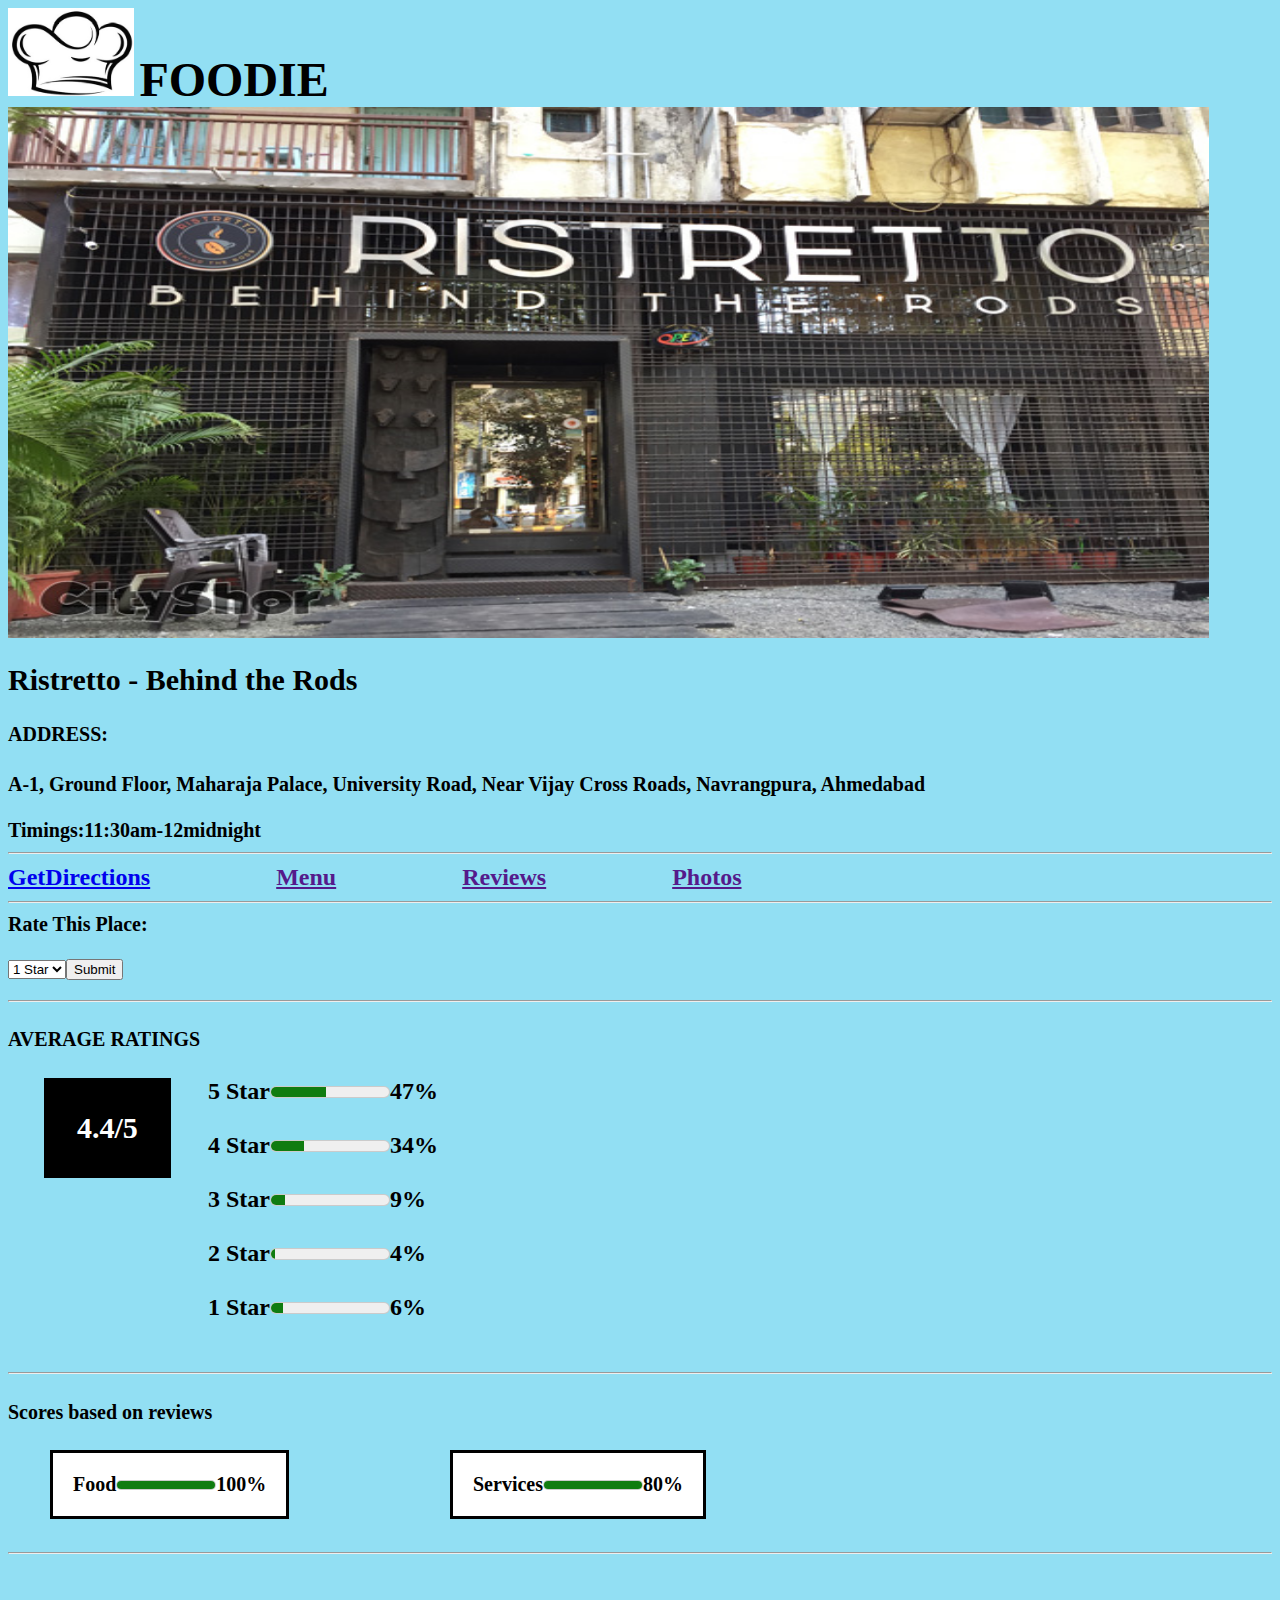
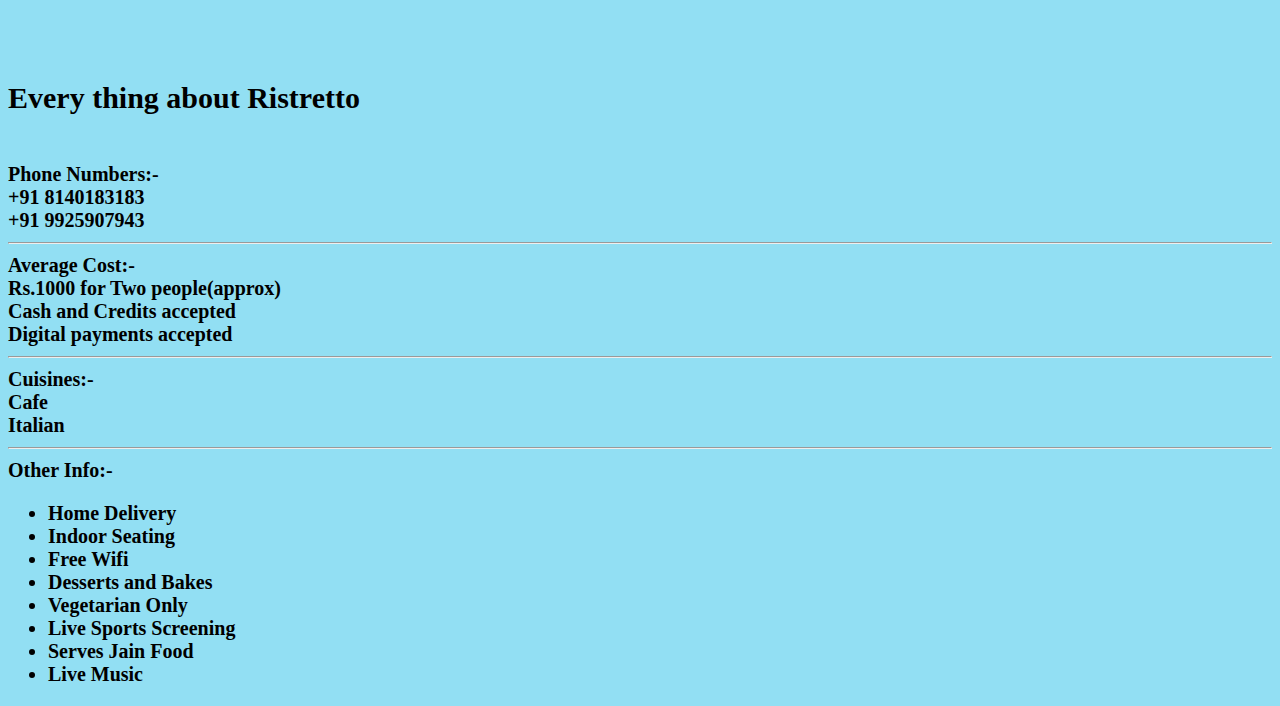
<file: ristretto.html>
<html>

	<head>

		<title>Ristretto</title>
	
		<link rel="stylesheet" href="maincssfile.css">

	</head>

	<body bgcolor="#92DFF3">

		<img src="cap.jpg" width="10%" height="10%">
		<font face="cooper" size="24">FOODIE</font>	
		<img src="ristretto_7.jpg" width="95%" height="60%">							 <font face="cooper"><h2>Ristretto - Behind the Rods</h2></font>
		<h4>ADDRESS:</h4>

		A-1, Ground Floor, Maharaja Palace, University Road, Near Vijay Cross Roads, Navrangpura, Ahmedabad<br><br>
		Timings:11:30am-12midnight<br>
		<hr>
		<nav>
		<a href="https://www.google.co.in/maps/place/Ristretto+Behind+The+Rods/@23.039028,72.5542344,14z/data=!4m5!3m4!1s0x395e84946c048607:0x587155507901de05!8m2!3d23.040894!4d72.548988">GetDirections</a>
		<a href="">Menu</a>
		<a href="">Reviews</a>
		<a href="">Photos</a>
		</nav>
		<hr>
		Rate This Place:<br><br>
		<form>
			<select name="select list">
			<option value="radio" name="rate" value="rate">1 Star
			<option value="radio" name="rate" value="rate">2 Star
			<option value="radio" name="rate" value="rate">3 Star
			<option value="radio" name="rate" value="rate">4 Star
			<option value="radio" name="rate" value="rate">5 Star
			<input type="submit" name="Submit" value="Submit">
		</form>
		<hr>
		<h4>AVERAGE RATINGS</h4>
		<dialog open class="rate1">4.4/5</dialog>
		<p>
		5 Star<meter value="47" max="100"></meter>47%<br><br>
		4 Star<meter value="28" max="100"></meter>34%<br><br>
		3 Star<meter value="12" max="100"></meter>9%<br><br>
		2 Star<meter value="3" max="100"></meter>4%<br><br>
		1 Star<meter value="10" max="100"></meter>6%<br><br>
		</p><hr>
		<h4>Scores based on reviews</h4>
		<dialog open class="rate2">Food<meter value="100" max="100"></meter>100%</dialog>
		<dialog open class="rate3">Services<meter value="100" max="80"></meter>80%</dialog><br><br><br><br><hr>
		<br><br><br><br>	
		
		<footer>
			<h2>Every thing about Ristretto</h2><br>
			
			Phone Numbers:-<br>
			+91 8140183183<br>
			+91 9925907943<hr>
		
			Average Cost:-<br>
			Rs.1000 for Two people(approx)<br>
			Cash and Credits accepted<br>
			Digital payments accepted<hr>
		
			Cuisines:-<br>
			Cafe<br>                Italian<hr>
			
			Other Info:-<br>
			<ul>	
				<li>Home Delivery</li>
				<li>Indoor Seating</li>
				<li>Free Wifi</li>
				<li>Desserts and Bakes</li>
				<li>Vegetarian Only</li>
				<li>Live Sports Screening</li>
				<li>Serves Jain Food</li>
				<li>Live Music</li>
			</ul>

		</footer>
	</body>

</html>
</file>
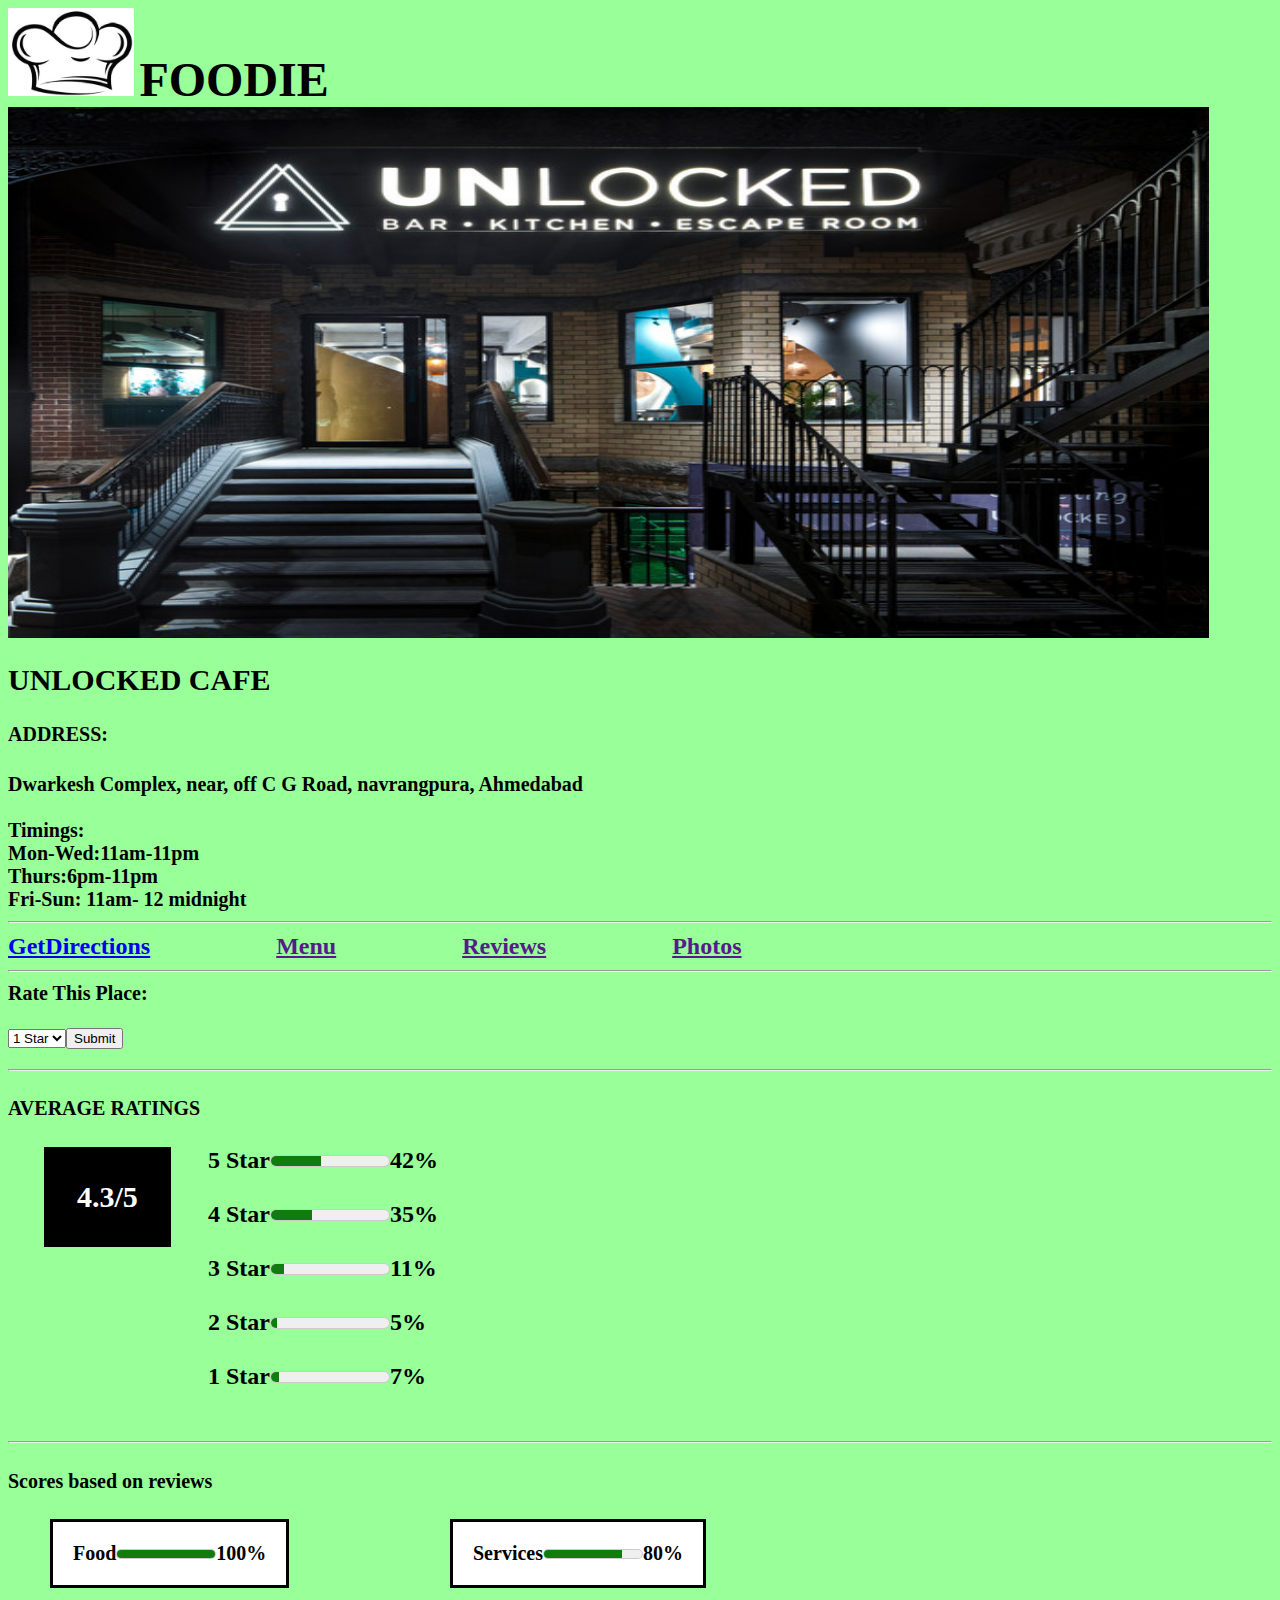
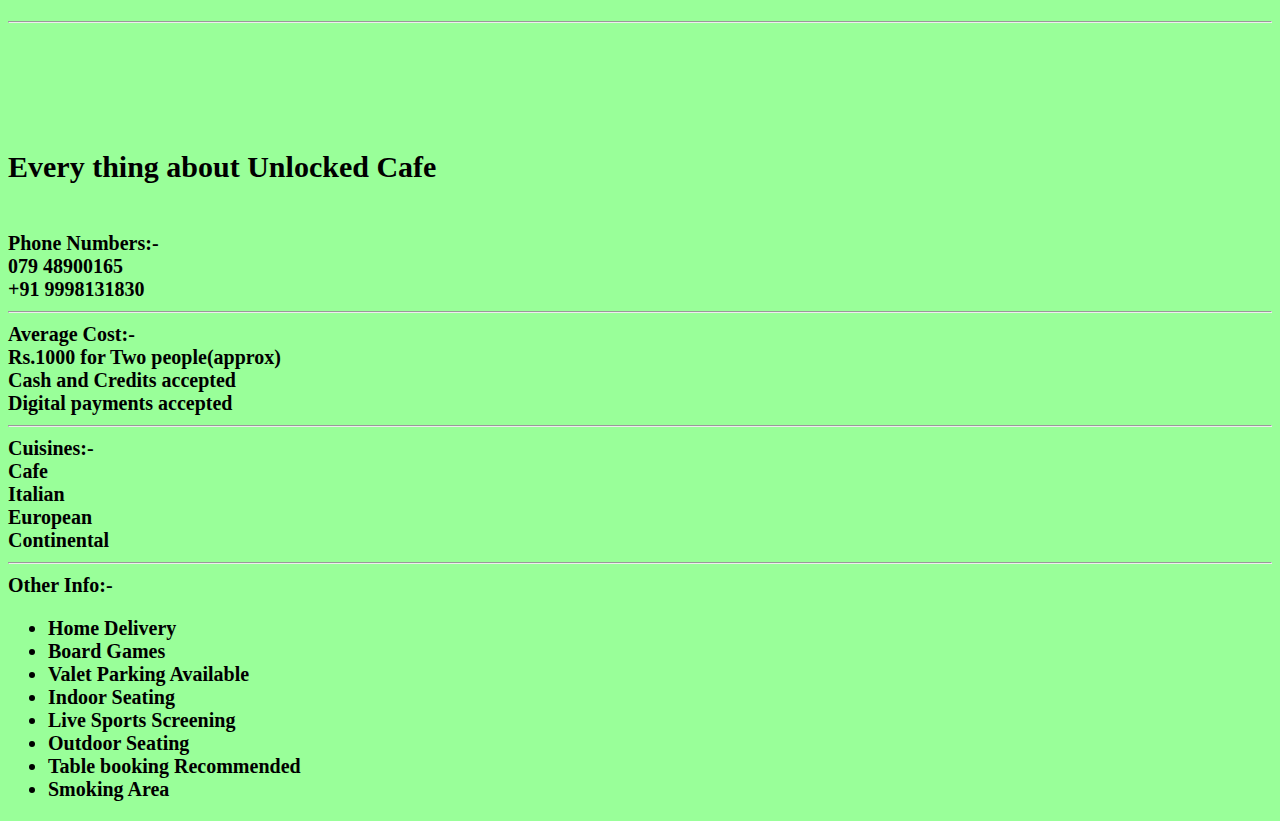
<file: unlocked.html>
<html>

	<head>

		<title>Unlocked</title>
	
		<link rel="stylesheet" href="maincssfile.css">

	</head>

	<body bgcolor="#99FF99">

		<img src="cap.jpg" width="10%" height="10%">
		<font face="cooper" size="24">FOODIE</font>	
		<img src="unlocked1.jpg" width="95%" height="60%">							
		<font face="cooper"><h2>UNLOCKED CAFE</h2></font>
		<h4>ADDRESS:</h4>

		Dwarkesh Complex, near, off C G Road, navrangpura, Ahmedabad<br><br>
		Timings:<br>
		Mon-Wed:11am-11pm<br>
		Thurs:6pm-11pm<br>
		Fri-Sun: 11am- 12 midnight<br>
		<hr>
		<nav>
		<a href="https://www.google.co.in/maps/place/Unlocked+-+Cafe+%26+Escape+Room/@23.0329579,72.5557367,17z/data=!3m1!4b1!4m5!3m4!1s0x395e84f23b385603:0x7defef3cb13115e0!8m2!3d23.032953!4d72.5579254">GetDirections</a>
		<a href="">Menu</a>
		<a href="">Reviews</a>
		<a href="">Photos</a>
		</nav>
		<hr>
		Rate This Place:<br><br>
		<form>
			<select name="select list">
			<option value="radio" name="rate" value="rate">1 Star
			<option value="radio" name="rate" value="rate">2 Star
			<option value="radio" name="rate" value="rate">3 Star
			<option value="radio" name="rate" value="rate">4 Star
			<option value="radio" name="rate" value="rate">5 Star
			<input type="submit" name="Submit" value="Submit">
		</form>
		<hr>
		<h4>AVERAGE RATINGS</h4>
		<dialog open class="rate1">4.3/5</dialog>
		<p>
		5 Star<meter value="42" max="100"></meter>42%<br><br>
		4 Star<meter value="35" max="100"></meter>35%<br><br>
		3 Star<meter value="11" max="100"></meter>11%<br><br>
		2 Star<meter value="5" max="100"></meter>5%<br><br>
		1 Star<meter value="7" max="100"></meter>7%<br><br>
		</p><hr>
		<h4>Scores based on reviews</h4>
		<dialog open class="rate2">Food<meter value="100" max="100"></meter>100%</dialog>
		<dialog open class="rate3">Services<meter value="80" max="100"></meter>80%</dialog><br><br><br><br><hr>
		<br><br><br><br>	
		
		<footer>
			<h2>Every thing about Unlocked Cafe</h2><br>
			
			Phone Numbers:-<br>
			079 48900165<br>
			+91 9998131830<hr>
		
			Average Cost:-<br>
			Rs.1000 for Two people(approx)<br>
			Cash and Credits accepted<br>
			Digital payments accepted<hr>
		
			Cuisines:-<br>
			Cafe<br>                Italian<br>		European<br>	   Continental<hr>
			
			Other Info:-<br>
			<ul>	
				<li>Home Delivery</li>
				<li>Board Games</li>
				<li>Valet Parking Available</li>
				<li>Indoor Seating</li>
				<li>Live Sports Screening</li>
				<li>Outdoor Seating</li>
				<li>Table booking Recommended</li>
				<li>Smoking Area</li>
			</ul>

		</footer>
	</body>

</html>
</file>
<file: maincssfile.css>
body
{
	font-weight:bold;
	color:black;
	font-size:20px;
	
}
dialog.rate1
{
	border-color:black;
	background-color:black;
	color:white;
	margin-left:44px;
	font-size:30;
}
dialog.rate2
{
	margin-left:50px;
}
dialog.rate3
{
	margin-left:450px;
}
p
{
	margin-left:200px;
	font-size:24px;
}
nav
{
	word-spacing:120px;
	font-size:24px;
}
</file>
